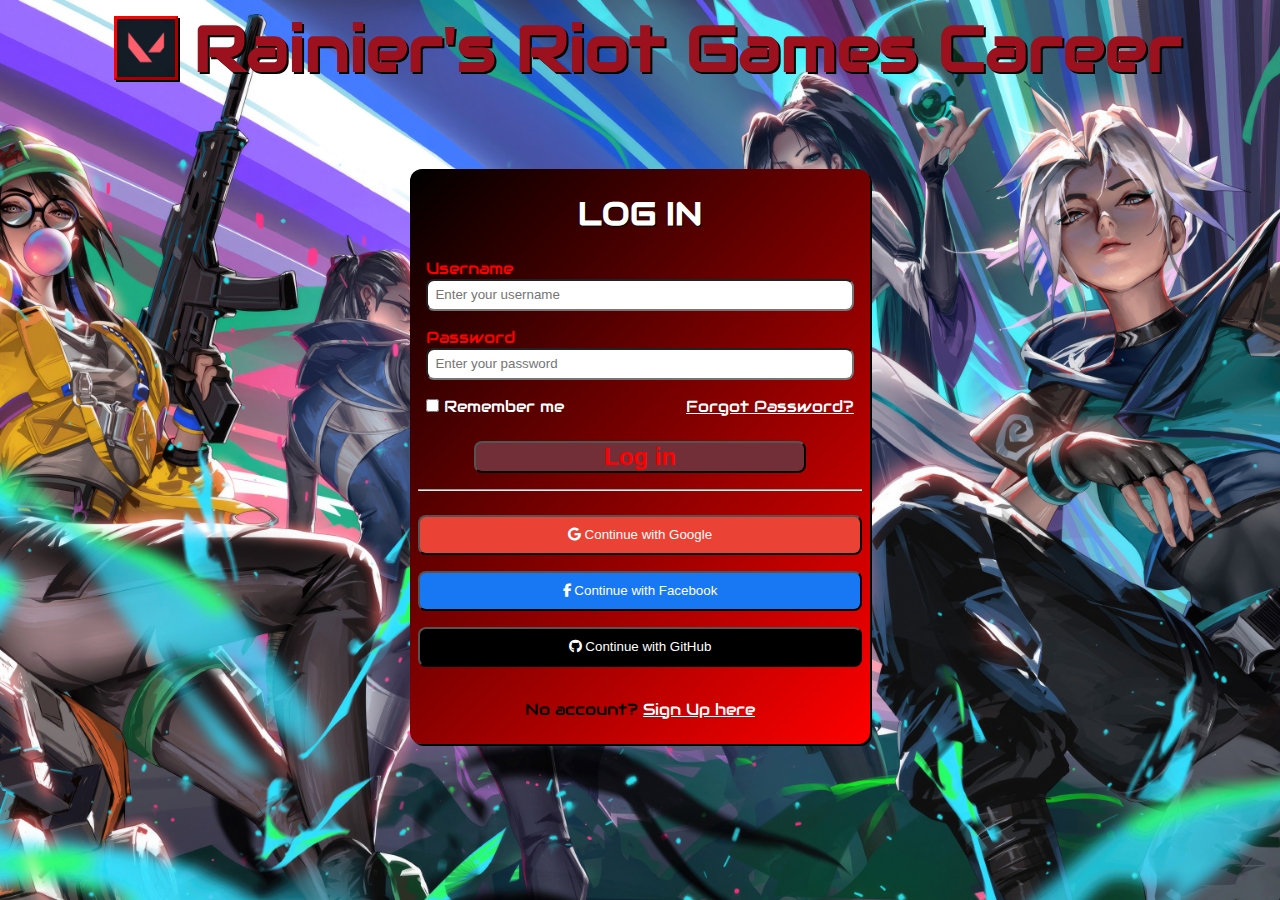
<file: index.html>
<!DOCTYPE html>

<html lang="en">
<head>
  <meta http-equiv="CONTENT-TYPE" content="text/html; charset=UTF-8">
    <meta name="viewport" content="width=device-width, initial scale=1.0" />
	<title>Log in page</title>
	<link rel="stylesheet" href="https://fonts.googleapis.com/css?family=Audiowide">
	<link rel="stylesheet" href="https://cdnjs.cloudflare.com/ajax/libs/font-awesome/6.5.0/css/all.min.css">
	<link rel="stylesheet" href="style.css" />

</head>
<body background="page1bg.jpg">

	<h1 class="page1h1">
	 <image class="logo1" src="valologo.jpg">
	 Rainier's Riot Games Career
	</h1>

	<div class="loginbody">
	<div class="loginbox">

	
		<div class="loginlayer1">
			<h1 class="login">LOG IN</h1>
			
		</div>
		
		<div class="loginuser">
			<label class="userlabel">Username</label>
			<input type="textbox" class="userbox" placeholder="  Enter your username" required>
			
		</div>

		<div class="loginpass">
			<label class="passlabel">Password</label>
			<input type="password" class="passbox" placeholder="  Enter your password" required>
			
		</div>
		
		<div class="loginlayer2">
          	<div class="check">
           		<input type="checkbox" class="checkbox" id="rememberMe">
            		<label class="rembme" for="rememberMe">Remember me</label>
          	</div>
          		<a class="forgot" href="#">Forgot Password?</a> 
       		</div>
		
		<div class="loginbtn">
			<button type="submit" class="btnsubmit" ><a class="logintext" href="landpage.html" style="color: red;">Log in</a>				</button>
		</div>		
		</form>
		<hr class="line">
		
		<div class="buttons">
			<button class="btngoogle"><i class="fab fa-google"></i> Continue with Google</button>
			<button class="btnfb"><i class="fab fa-facebook-f"></i> Continue with Facebook</button>		
			<button class="btngit"><i class="fab fa-github"></i> Continue with GitHub</button>
		</div>

		<div class="signup">
        		<p>No account? <a href="signup.html">Sign Up here</a></p>
      		</div>
   




	</div>
	</div>


</body>
</html>
</file>
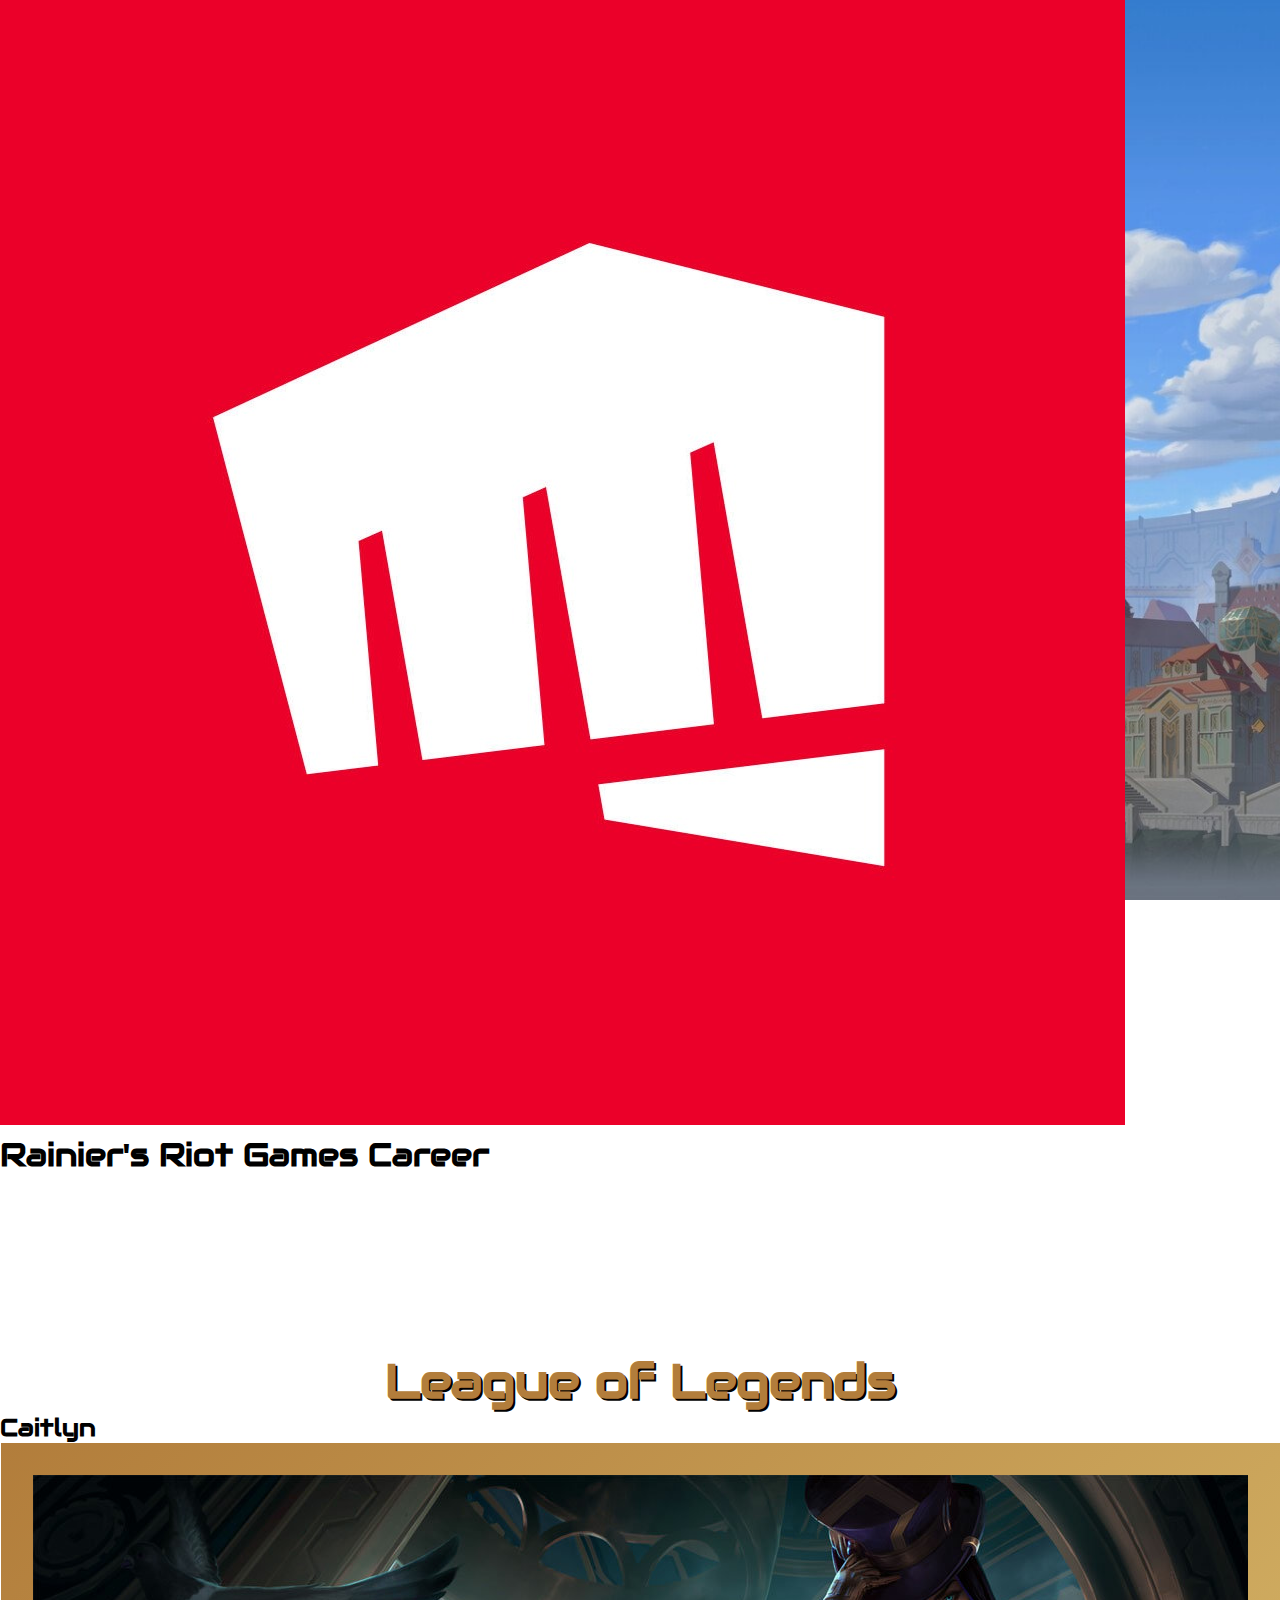
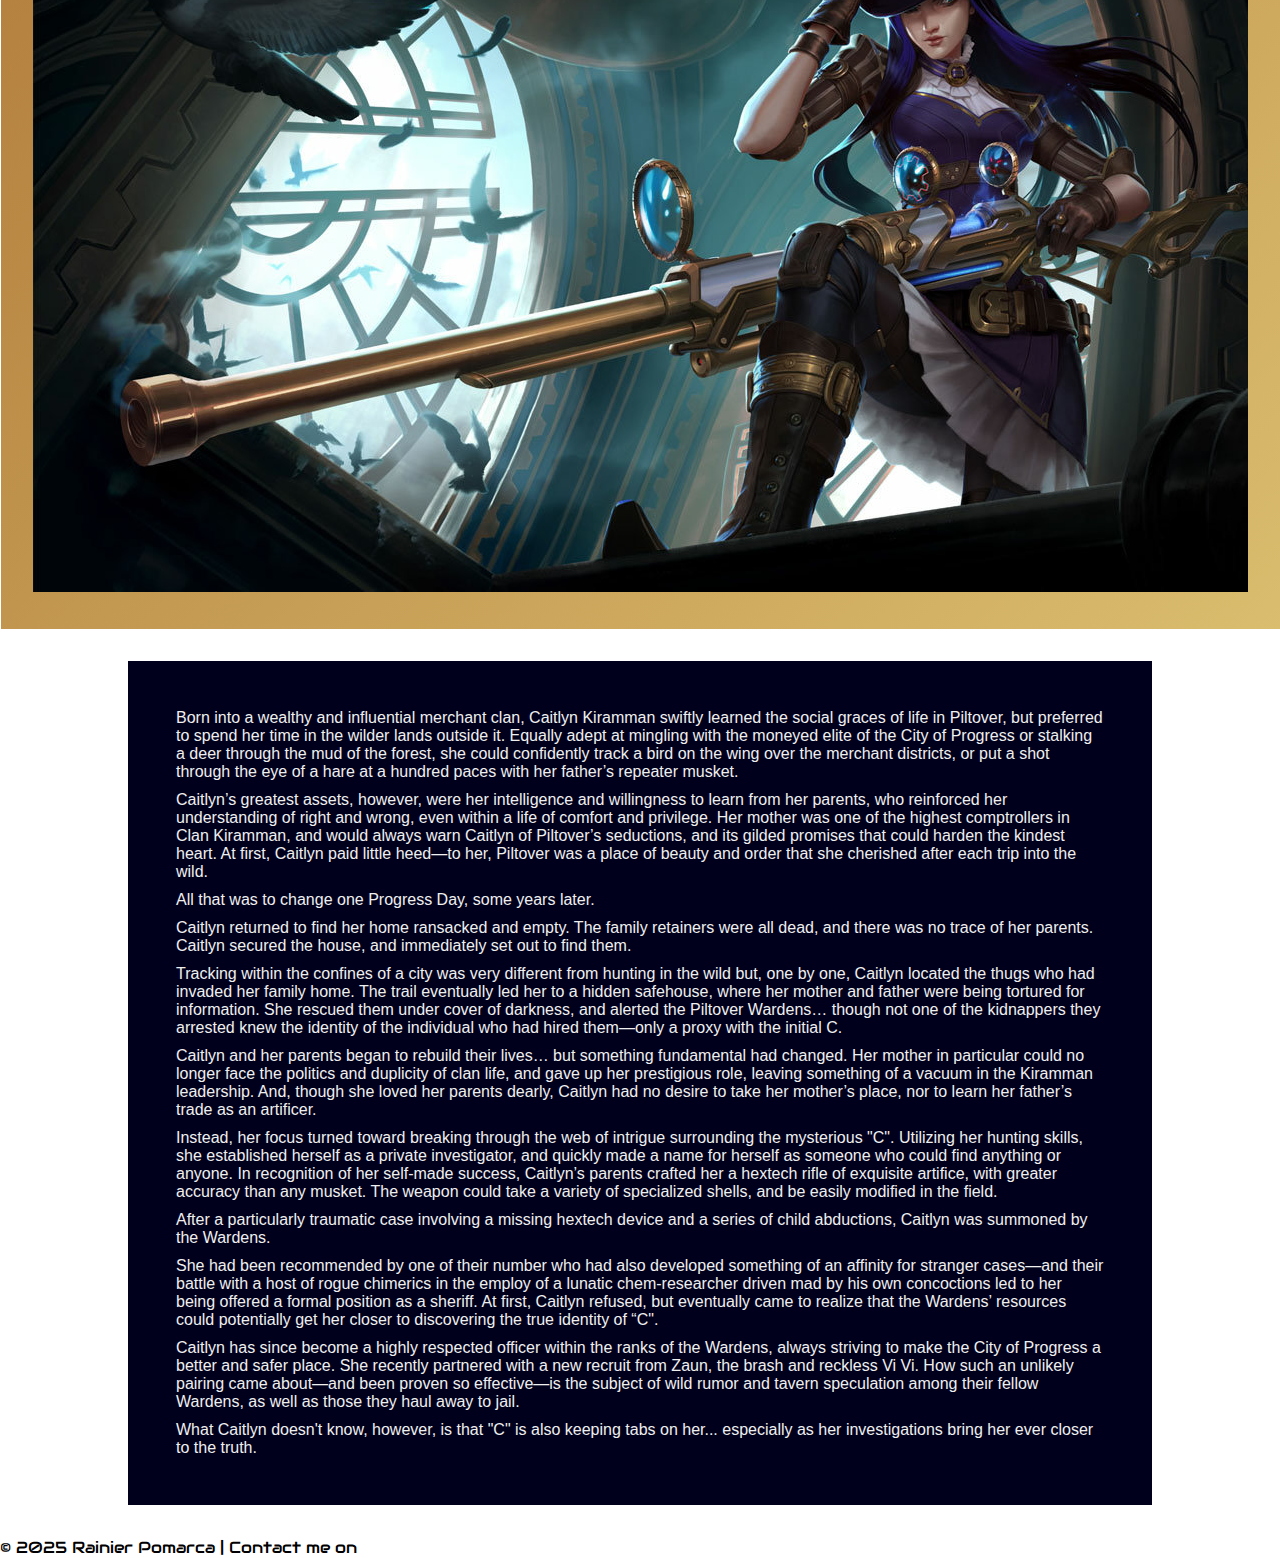
<file: caitlyn.html>
<!DOCTYPE html>

<html lang="en">
<head>
  <meta http-equiv="CONTENT-TYPE" content="text/html; charset=UTF-8">
    <meta name="viewport" content="width=device-width, initial scale=1.0" />
	<title>Caitlyn</title>
	<link rel="stylesheet" href="https://fonts.googleapis.com/css?family=Audiowide">
	<link rel="stylesheet" href="https://cdnjs.cloudflare.com/ajax/libs/font-awesome/6.5.0/css/all.min.css">
	<link rel="stylesheet" href="style.css" />

<style>

.leesinbox {
	padding: 2rem;
	background: linear-gradient(135deg, #b27d3b 0%, #dabd6e 100%);	
}

.leesincontainer {
	display: flex;
	justify-content: center;
}

.leesincontainer .leesinbox img {
	width: 100%;
}

.leesinlol {
	text-align: center;
	color: #b27d3b;
	font-size: 3rem;
	text-shadow: 2px 2px black;
	margin-top: 7rem;
}

.leesinlore {
	background: #00001c;
	margin-left: 8rem;
	margin-right: 8rem;
	margin-top: 2rem;
	margin-bottom: 2rem;
	color: #efefef;
	padding: 3rem;
	font-family: Tahoma, sans-serif;
}

@media (max-width: 768px) {

	.leesinlore {
	margin-left: 4rem;
	margin-right: 4rem;
}

	.leesinlol {
	margin-top: 11rem;
}


}
@media (max-width: 600px) {
	.leesinlore {
	margin-left: 2rem;
	margin-right: 2rem;

}


</style>

</head>
<body background="piltoverbg.jpg">

		<nav>
			<h1 class="page2h1">
				<image class="logo2" src="riotlogo.jpg">
				 Rainier's Riot Games Career
			</h1>
		
			
			<ul>
				<li> <a href="landpage.html">Home</a> </li>
				<li> <a href="about.html">About</a> </li>
				<li> <a href="index.html">Log out</a> </li>
			</ul>
		</nav>

		
		<h2 class="leesinlol">League of Legends</h2>
		<h2 class="loltitle">Caitlyn</h2>

		<div class="leesincontainer">
		  <div class="leesinbox">
		 	<img src="caitlyn.jpg">
		  </div>
		 </div>
		
		<div class="leesinlore">
			<p>
			Born into a wealthy and influential merchant clan, Caitlyn Kiramman swiftly learned the social graces of life in Piltover, but preferred to spend her time in the wilder lands outside it. Equally adept at mingling with the moneyed elite of the City of Progress or stalking a deer through the mud of the forest, she could confidently track a bird on the wing over the merchant districts, or put a shot through the eye of a hare at a hundred paces with her father’s repeater musket.
<hr color="#00001c">
		<hr color="#00001c">
		<hr color="#00001c">
		<hr color="#00001c">
		<hr color="#00001c">


Caitlyn’s greatest assets, however, were her intelligence and willingness to learn from her parents, who reinforced her understanding of right and wrong, even within a life of comfort and privilege. Her mother was one of the highest comptrollers in Clan Kiramman, and would always warn Caitlyn of Piltover’s seductions, and its gilded promises that could harden the kindest heart. At first, Caitlyn paid little heed—to her, Piltover was a place of beauty and order that she cherished after each trip into the wild.
<hr color="#00001c">
		<hr color="#00001c">
		<hr color="#00001c">
		<hr color="#00001c">
		<hr color="#00001c">


All that was to change one Progress Day, some years later.
<hr color="#00001c">
		<hr color="#00001c">
		<hr color="#00001c">
		<hr color="#00001c">
		<hr color="#00001c">


Caitlyn returned to find her home ransacked and empty. The family retainers were all dead, and there was no trace of her parents. Caitlyn secured the house, and immediately set out to find them.
<hr color="#00001c">
		<hr color="#00001c">
		<hr color="#00001c">
		<hr color="#00001c">
		<hr color="#00001c">


Tracking within the confines of a city was very different from hunting in the wild but, one by one, Caitlyn located the thugs who had invaded her family home. The trail eventually led her to a hidden safehouse, where her mother and father were being tortured for information. She rescued them under cover of darkness, and alerted the Piltover Wardens… though not one of the kidnappers they arrested knew the identity of the individual who had hired them—only a proxy with the initial C.
<hr color="#00001c">
		<hr color="#00001c">
		<hr color="#00001c">
		<hr color="#00001c">
		<hr color="#00001c">


Caitlyn and her parents began to rebuild their lives… but something fundamental had changed. Her mother in particular could no longer face the politics and duplicity of clan life, and gave up her prestigious role, leaving something of a vacuum in the Kiramman leadership. And, though she loved her parents dearly, Caitlyn had no desire to take her mother’s place, nor to learn her father’s trade as an artificer.
<hr color="#00001c">
		<hr color="#00001c">
		<hr color="#00001c">
		<hr color="#00001c">
		<hr color="#00001c">


Instead, her focus turned toward breaking through the web of intrigue surrounding the mysterious "C". Utilizing her hunting skills, she established herself as a private investigator, and quickly made a name for herself as someone who could find anything or anyone. In recognition of her self-made success, Caitlyn’s parents crafted her a hextech rifle of exquisite artifice, with greater accuracy than any musket. The weapon could take a variety of specialized shells, and be easily modified in the field.
<hr color="#00001c">
		<hr color="#00001c">
		<hr color="#00001c">
		<hr color="#00001c">
		<hr color="#00001c">


After a particularly traumatic case involving a missing hextech device and a series of child abductions, Caitlyn was summoned by the Wardens.
<hr color="#00001c">
		<hr color="#00001c">
		<hr color="#00001c">
		<hr color="#00001c">
		<hr color="#00001c">


She had been recommended by one of their number who had also developed something of an affinity for stranger cases—and their battle with a host of rogue chimerics in the employ of a lunatic chem-researcher driven mad by his own concoctions led to her being offered a formal position as a sheriff. At first, Caitlyn refused, but eventually came to realize that the Wardens’ resources could potentially get her closer to discovering the true identity of “C".
<hr color="#00001c">
		<hr color="#00001c">
		<hr color="#00001c">
		<hr color="#00001c">
		<hr color="#00001c">


Caitlyn has since become a highly respected officer within the ranks of the Wardens, always striving to make the City of Progress a better and safer place. She recently partnered with a new recruit from Zaun, the brash and reckless Vi Vi. How such an unlikely pairing came about—and been proven so effective—is the subject of wild rumor and tavern speculation among their fellow Wardens, as well as those they haul away to jail.
<hr color="#00001c">
		<hr color="#00001c">
		<hr color="#00001c">
		<hr color="#00001c">
		<hr color="#00001c">


What Caitlyn doesn't know, however, is that "C" is also keeping tabs on her... especially as her investigations bring her ever closer to the truth.
			</p>	
		</div>



<footer>
	<div class="footer">
		<p>© 2025 Rainier Pomarca | Contact me on 
		<a href="https://www.facebook.com/tootielocco27" target="_blank" title="my fb account">Facebook</a>
		</p>
	</div>	

	</footer>

</body>
</html>
</file>
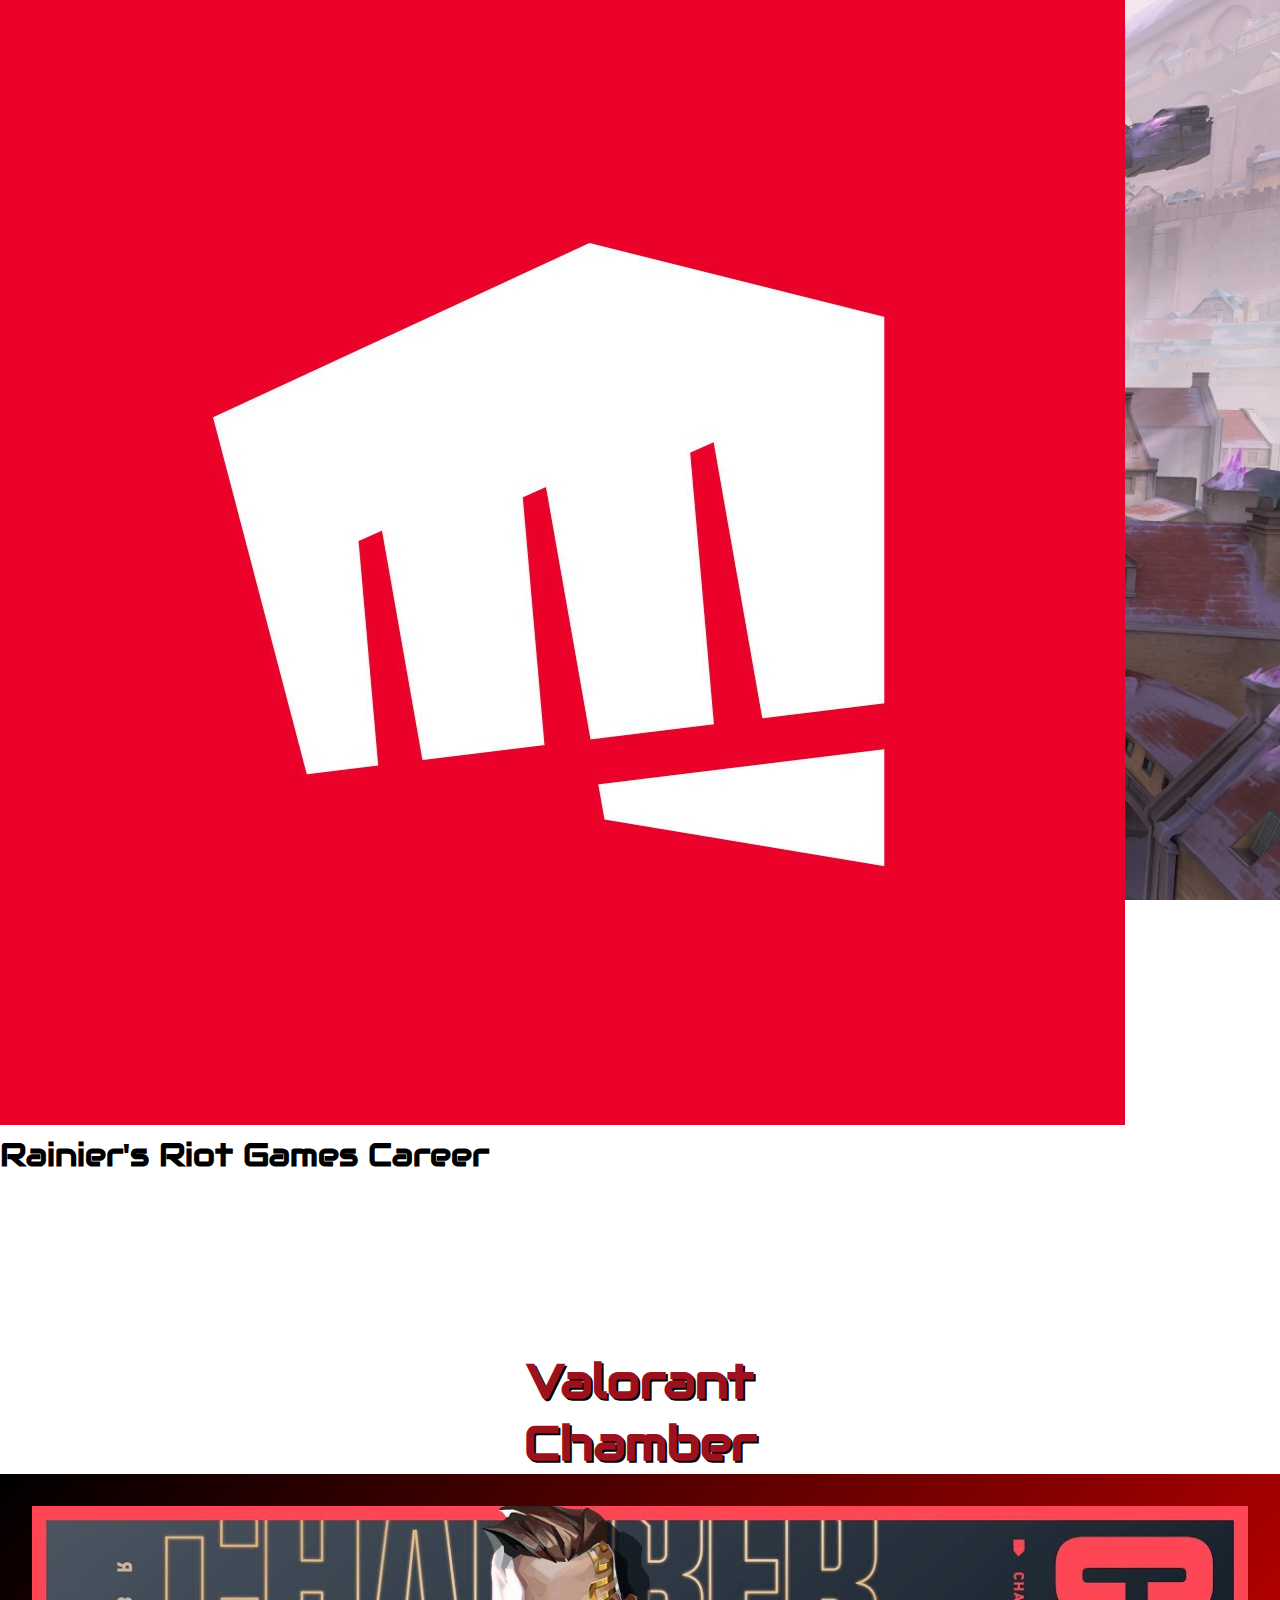
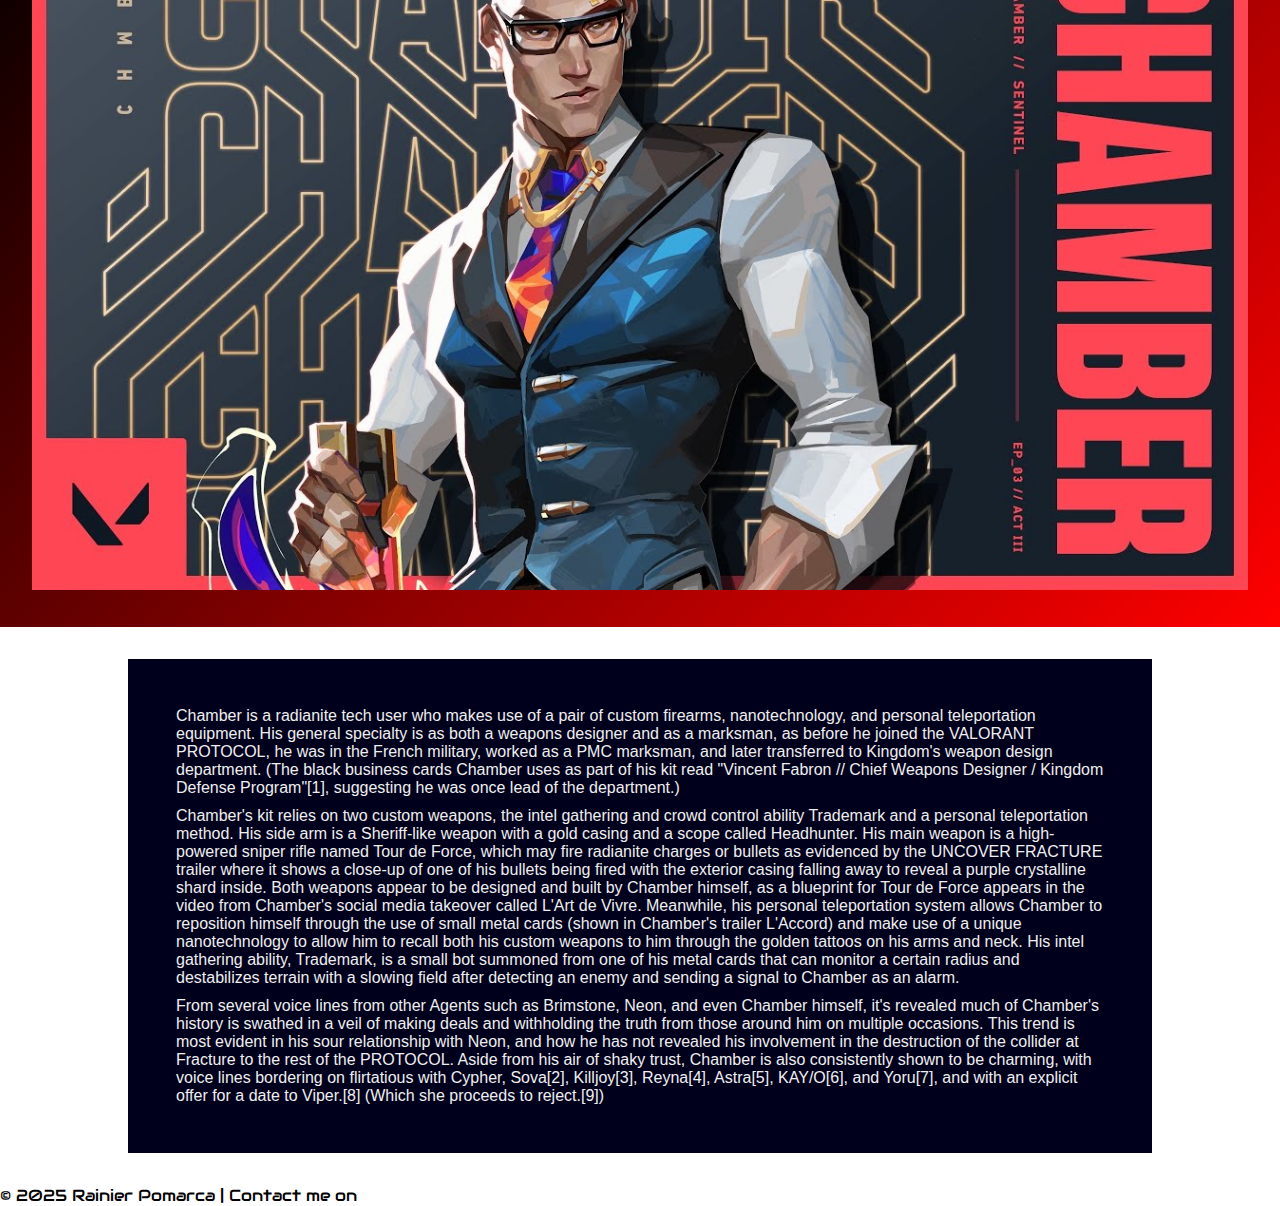
<file: chamber.html>
<!DOCTYPE html>

<html lang="en">
<head>
  <meta http-equiv="CONTENT-TYPE" content="text/html; charset=UTF-8">
    <meta name="viewport" content="width=device-width, initial scale=1.0" />
	<title>Chamber</title>
	<link rel="stylesheet" href="https://fonts.googleapis.com/css?family=Audiowide">
	<link rel="stylesheet" href="https://cdnjs.cloudflare.com/ajax/libs/font-awesome/6.5.0/css/all.min.css">
	<link rel="stylesheet" href="style.css" />

<style>

.leesinbox {
	padding: 2rem;
	background: linear-gradient(135deg, black 0%, #FF0000 100%);

}

.leesincontainer {
	display: flex;
	justify-content: center;
}

.leesincontainer .leesinbox img {
	width: 100%;
}

.leesinlol {
	text-align: center;
	color: #9B111E;
	font-size: 3rem;
	text-shadow: 2px 2px black;
	margin-top: 7rem;
}

.leesinlore {
	background: #00001c;
	margin-left: 8rem;
	margin-right: 8rem;
	margin-top: 2rem;
	margin-bottom: 2rem;
	color: #efefef;
	padding: 3rem;
	font-family: Tahoma, sans-serif;
}

.valotitle {
	text-align: center;
	color: #9B111E;
	font-size: 3rem;
	text-shadow: 2px 2px black;
}


@media (max-width: 768px) {

	.leesinlore {
	margin-left: 4rem;
	margin-right: 4rem;
}

	.leesinlol {
	margin-top: 11rem;
}


}
@media (max-width: 600px) {
	.leesinlore {
	margin-left: 2rem;
	margin-right: 2rem;
	}
		.leesinlol {
	margin-top: 12rem;
}
		
}


</style>

</head>
<body background="corrodebg.jpeg">

		<nav>
			<h1 class="page2h1">
				<image class="logo2" src="riotlogo.jpg">
				 Rainier's Riot Games Career
			</h1>
		
			
			<ul>
				<li> <a href="landpage.html">Home</a> </li>
				<li> <a href="about.html">About</a> </li>
				<li> <a href="index.html">Log out</a> </li>
			</ul>
		</nav>

		
		<h2 class="leesinlol">Valorant</h2>
		<h2 class="valotitle">Chamber</h2>

		<div class="leesincontainer">
		  <div class="leesinbox">
		 	<img src="chamber.jpg">
		  </div>
		 </div>
		
		<div class="leesinlore">
			<p>
			Chamber is a radianite tech user who makes use of a pair of custom firearms, nanotechnology, and personal teleportation equipment. His general specialty is as both a weapons designer and as a marksman, as before he joined the VALORANT PROTOCOL, he was in the French military, worked as a PMC marksman, and later transferred to Kingdom's weapon design department. (The black business cards Chamber uses as part of his kit read "Vincent Fabron // Chief Weapons Designer / Kingdom Defense Program"[1], suggesting he was once lead of the department.)
<hr color="#00001c">
		<hr color="#00001c">
		<hr color="#00001c">
		<hr color="#00001c">
		<hr color="#00001c">

Chamber's kit relies on two custom weapons, the intel gathering and crowd control ability Trademark and a personal teleportation method. His side arm is a Sheriff-like weapon with a gold casing and a scope called Headhunter. His main weapon is a high-powered sniper rifle named Tour de Force, which may fire radianite charges or bullets as evidenced by the UNCOVER FRACTURE trailer where it shows a close-up of one of his bullets being fired with the exterior casing falling away to reveal a purple crystalline shard inside. Both weapons appear to be designed and built by Chamber himself, as a blueprint for Tour de Force appears in the video from Chamber's social media takeover called L'Art de Vivre. Meanwhile, his personal teleportation system allows Chamber to reposition himself through the use of small metal cards (shown in Chamber's trailer L'Accord) and make use of a unique nanotechnology to allow him to recall both his custom weapons to him through the golden tattoos on his arms and neck. His intel gathering ability, Trademark, is a small bot summoned from one of his metal cards that can monitor a certain radius and destabilizes terrain with a slowing field after detecting an enemy and sending a signal to Chamber as an alarm.
<hr color="#00001c">
		<hr color="#00001c">
		<hr color="#00001c">
		<hr color="#00001c">
		<hr color="#00001c">

From several voice lines from other Agents such as Brimstone, Neon, and even Chamber himself, it's revealed much of Chamber's history is swathed in a veil of making deals and withholding the truth from those around him on multiple occasions. This trend is most evident in his sour relationship with Neon, and how he has not revealed his involvement in the destruction of the collider at Fracture to the rest of the PROTOCOL. Aside from his air of shaky trust, Chamber is also consistently shown to be charming, with voice lines bordering on flirtatious with Cypher, Sova[2], Killjoy[3], Reyna[4], Astra[5], KAY/O[6], and Yoru[7], and with an explicit offer for a date to Viper.[8] (Which she proceeds to reject.[9])
			</p>	
		</div>



<footer>
	<div class="footer">
		<p>© 2025 Rainier Pomarca | Contact me on 
		<a href="https://www.facebook.com/tootielocco27" target="_blank" title="my fb account">Facebook</a>
		</p>
	</div>	

	</footer>

</body>
</html>
</file>
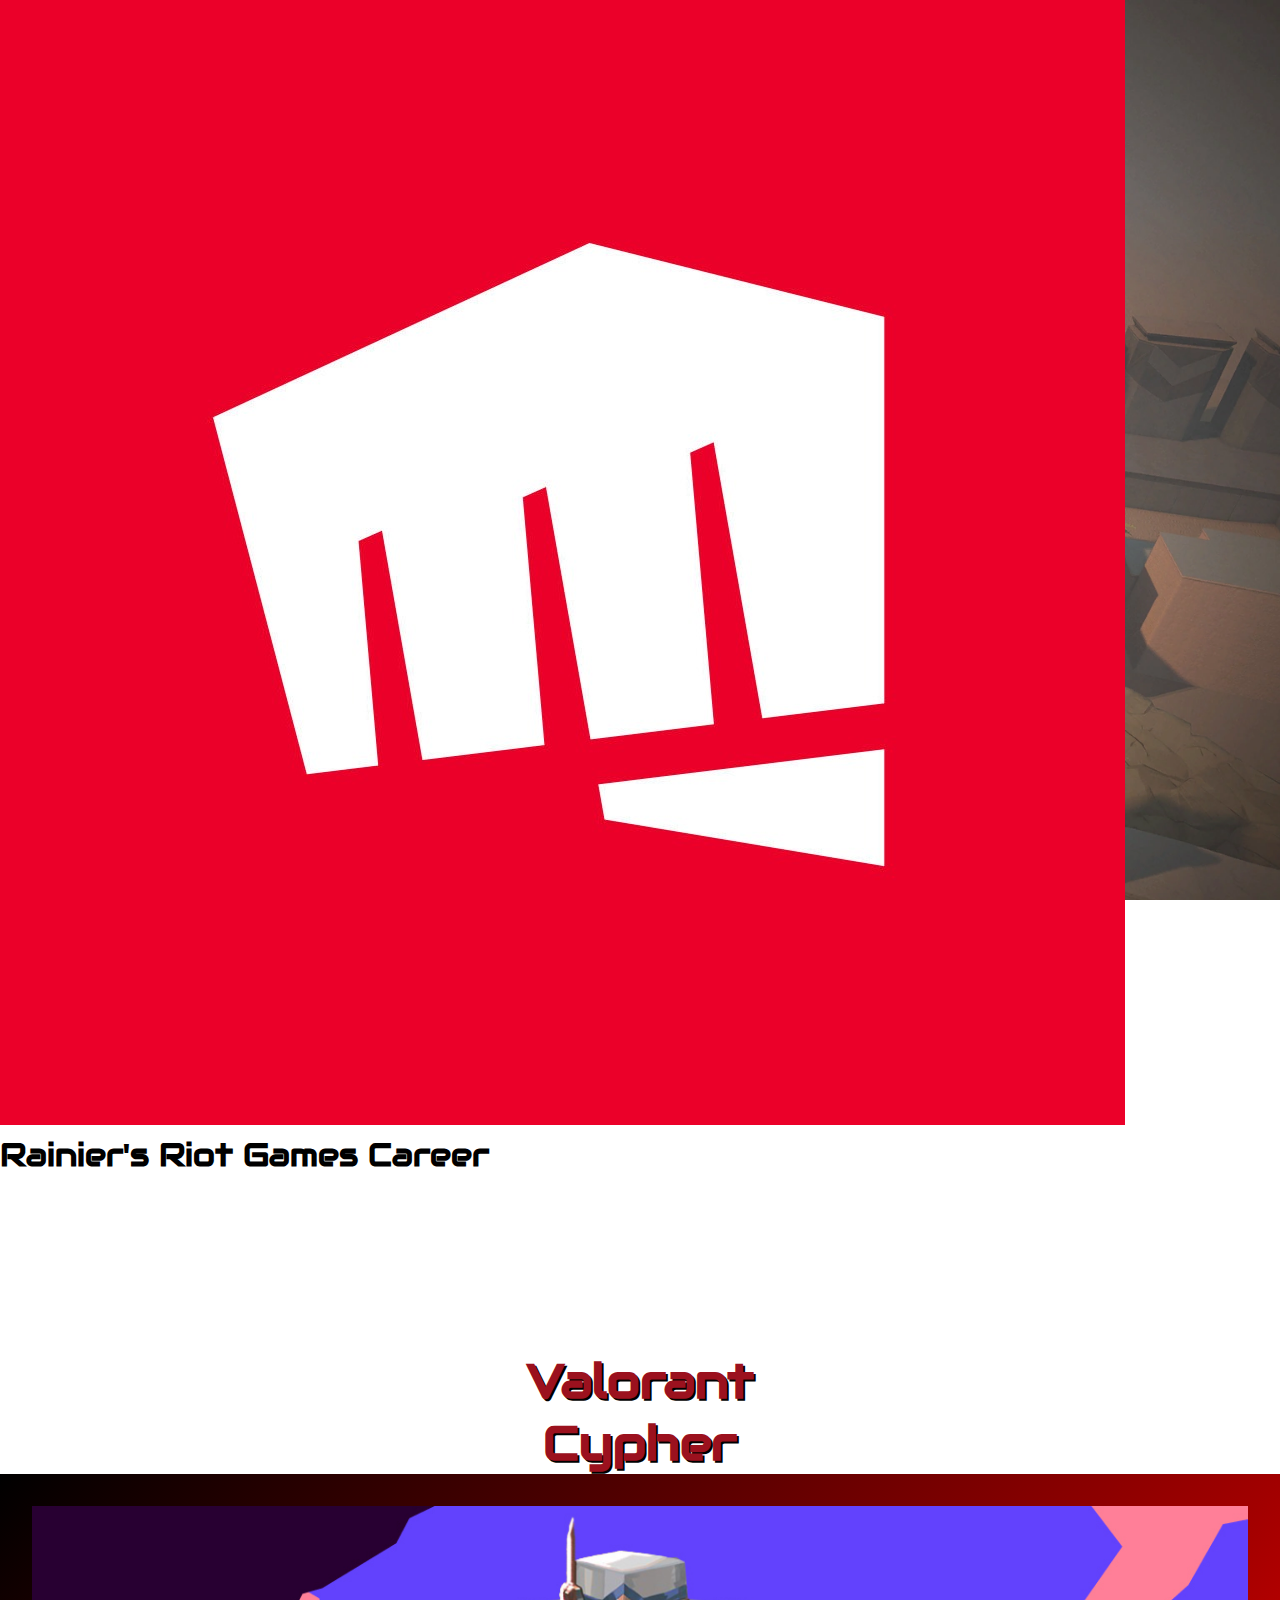
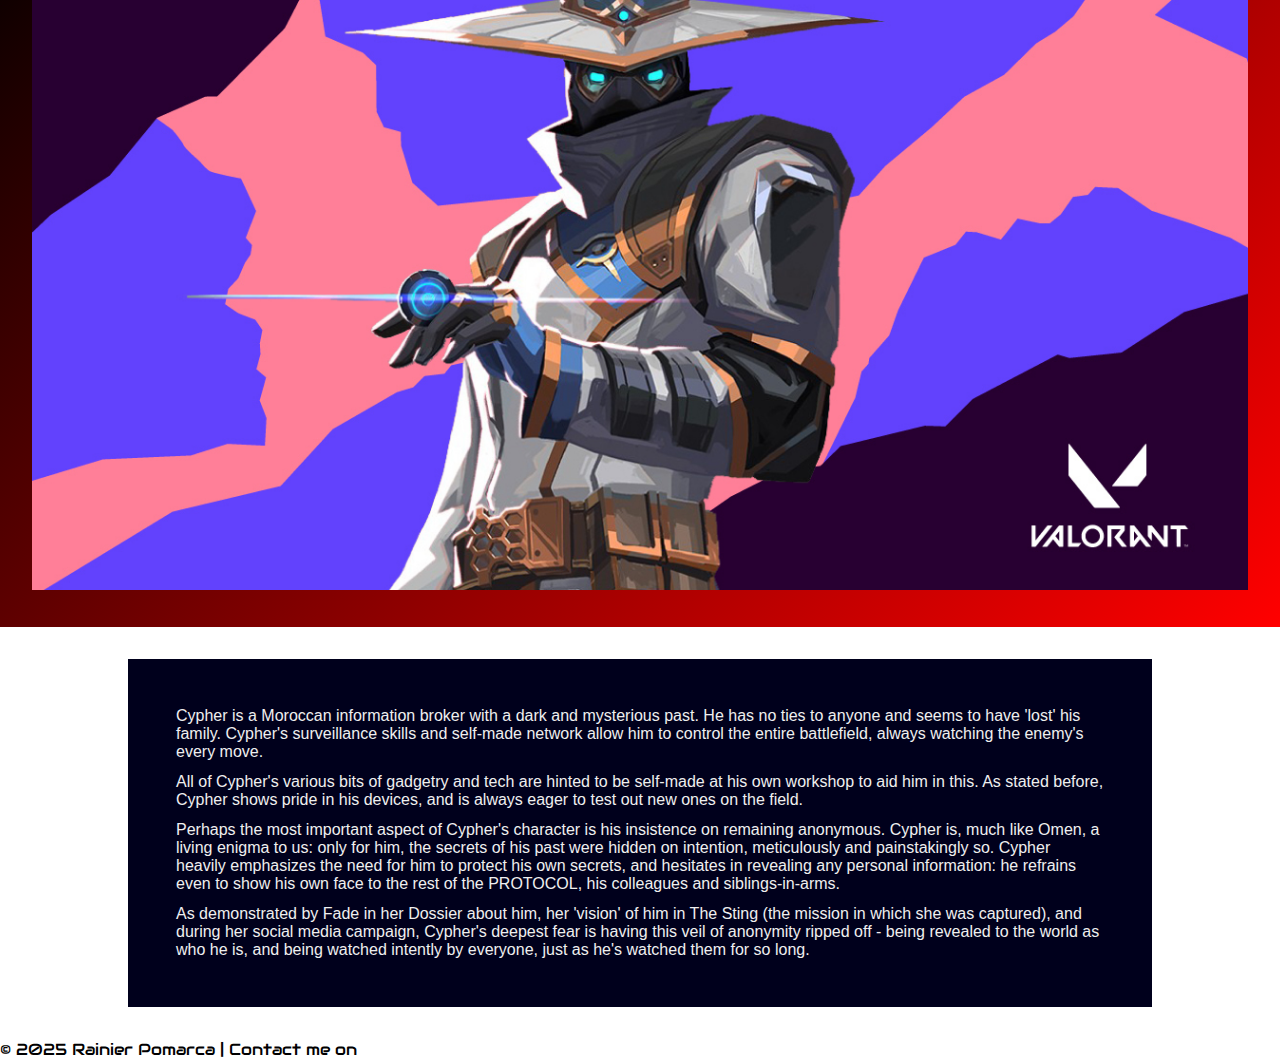
<file: cypher.html>
<!DOCTYPE html>

<html lang="en">
<head>
  <meta http-equiv="CONTENT-TYPE" content="text/html; charset=UTF-8">
    <meta name="viewport" content="width=device-width, initial scale=1.0" />
	<title>Cypher</title>
	<link rel="stylesheet" href="https://fonts.googleapis.com/css?family=Audiowide">
	<link rel="stylesheet" href="https://cdnjs.cloudflare.com/ajax/libs/font-awesome/6.5.0/css/all.min.css">
	<link rel="stylesheet" href="style.css" />

<style>

.leesinbox {
	padding: 2rem;
	background: linear-gradient(135deg, black 0%, #FF0000 100%);

}

.leesincontainer {
	display: flex;
	justify-content: center;
}

.leesincontainer .leesinbox img {
	width: 100%;
}

.leesinlol {
	text-align: center;
	color: #9B111E;
	font-size: 3rem;
	text-shadow: 2px 2px black;
	margin-top: 7rem;
}

.leesinlore {
	background: #00001c;
	margin-left: 8rem;
	margin-right: 8rem;
	margin-top: 2rem;
	margin-bottom: 2rem;
	color: #efefef;
	padding: 3rem;
	font-family: Tahoma, sans-serif;
}

.valotitle {
	text-align: center;
	color: #9B111E;
	font-size: 3rem;
	text-shadow: 2px 2px black;
}


@media (max-width: 768px) {

	.leesinlore {
	margin-left: 4rem;
	margin-right: 4rem;
}

	.leesinlol {
	margin-top: 11rem;
}


}
@media (max-width: 600px) {
	.leesinlore {
	margin-left: 2rem;
	margin-right: 2rem;

}


</style>

</head>
<body background="bindbg.jpeg">

		<nav>
			<h1 class="page2h1">
				<image class="logo2" src="riotlogo.jpg">
				 Rainier's Riot Games Career
			</h1>
		
			
			<ul>
				<li> <a href="landpage.html">Home</a> </li>
				<li> <a href="about.html">About</a> </li>
				<li> <a href="index.html">Log out</a> </li>
			</ul>
		</nav>

		
		<h2 class="leesinlol">Valorant</h2>
		<h2 class="valotitle">Cypher</h2>

		<div class="leesincontainer">
		  <div class="leesinbox">
		 	<img src="cypher.jpg">
		  </div>
		 </div>
		
		<div class="leesinlore">
			<p>
			Cypher is a Moroccan information broker with a dark and mysterious past. He has no ties to anyone and seems to have 'lost' his family. Cypher's surveillance skills and self-made network allow him to control the entire battlefield, always watching the enemy's every move.
		<hr color="#00001c">
		<hr color="#00001c">
		<hr color="#00001c">
		<hr color="#00001c">
		<hr color="#00001c">
		<hr color="#00001c">

All of Cypher's various bits of gadgetry and tech are hinted to be self-made at his own workshop to aid him in this. As stated before, Cypher shows pride in his devices, and is always eager to test out new ones on the field.
		<hr color="#00001c">
		<hr color="#00001c">
		<hr color="#00001c">
		<hr color="#00001c">
		<hr color="#00001c">
		<hr color="#00001c">

Perhaps the most important aspect of Cypher's character is his insistence on remaining anonymous. Cypher is, much like Omen, a living enigma to us: only for him, the secrets of his past were hidden on intention, meticulously and painstakingly so. Cypher heavily emphasizes the need for him to protect his own secrets, and hesitates in revealing any personal information: he refrains even to show his own face to the rest of the PROTOCOL, his colleagues and siblings-in-arms.
		<hr color="#00001c">
		<hr color="#00001c">
		<hr color="#00001c">
		<hr color="#00001c">
		<hr color="#00001c">
		<hr color="#00001c">

As demonstrated by Fade in her Dossier about him, her 'vision' of him in The Sting (the mission in which she was captured), and during her social media campaign, Cypher's deepest fear is having this veil of anonymity ripped off - being revealed to the world as who he is, and being watched intently by everyone, just as he's watched them for so long.
			</p>	
		</div>



<footer>
	<div class="footer">
		<p>© 2025 Rainier Pomarca | Contact me on 
		<a href="https://www.facebook.com/tootielocco27" target="_blank" title="my fb account">Facebook</a>
		</p>
	</div>	

	</footer>

</body>
</html>
</file>
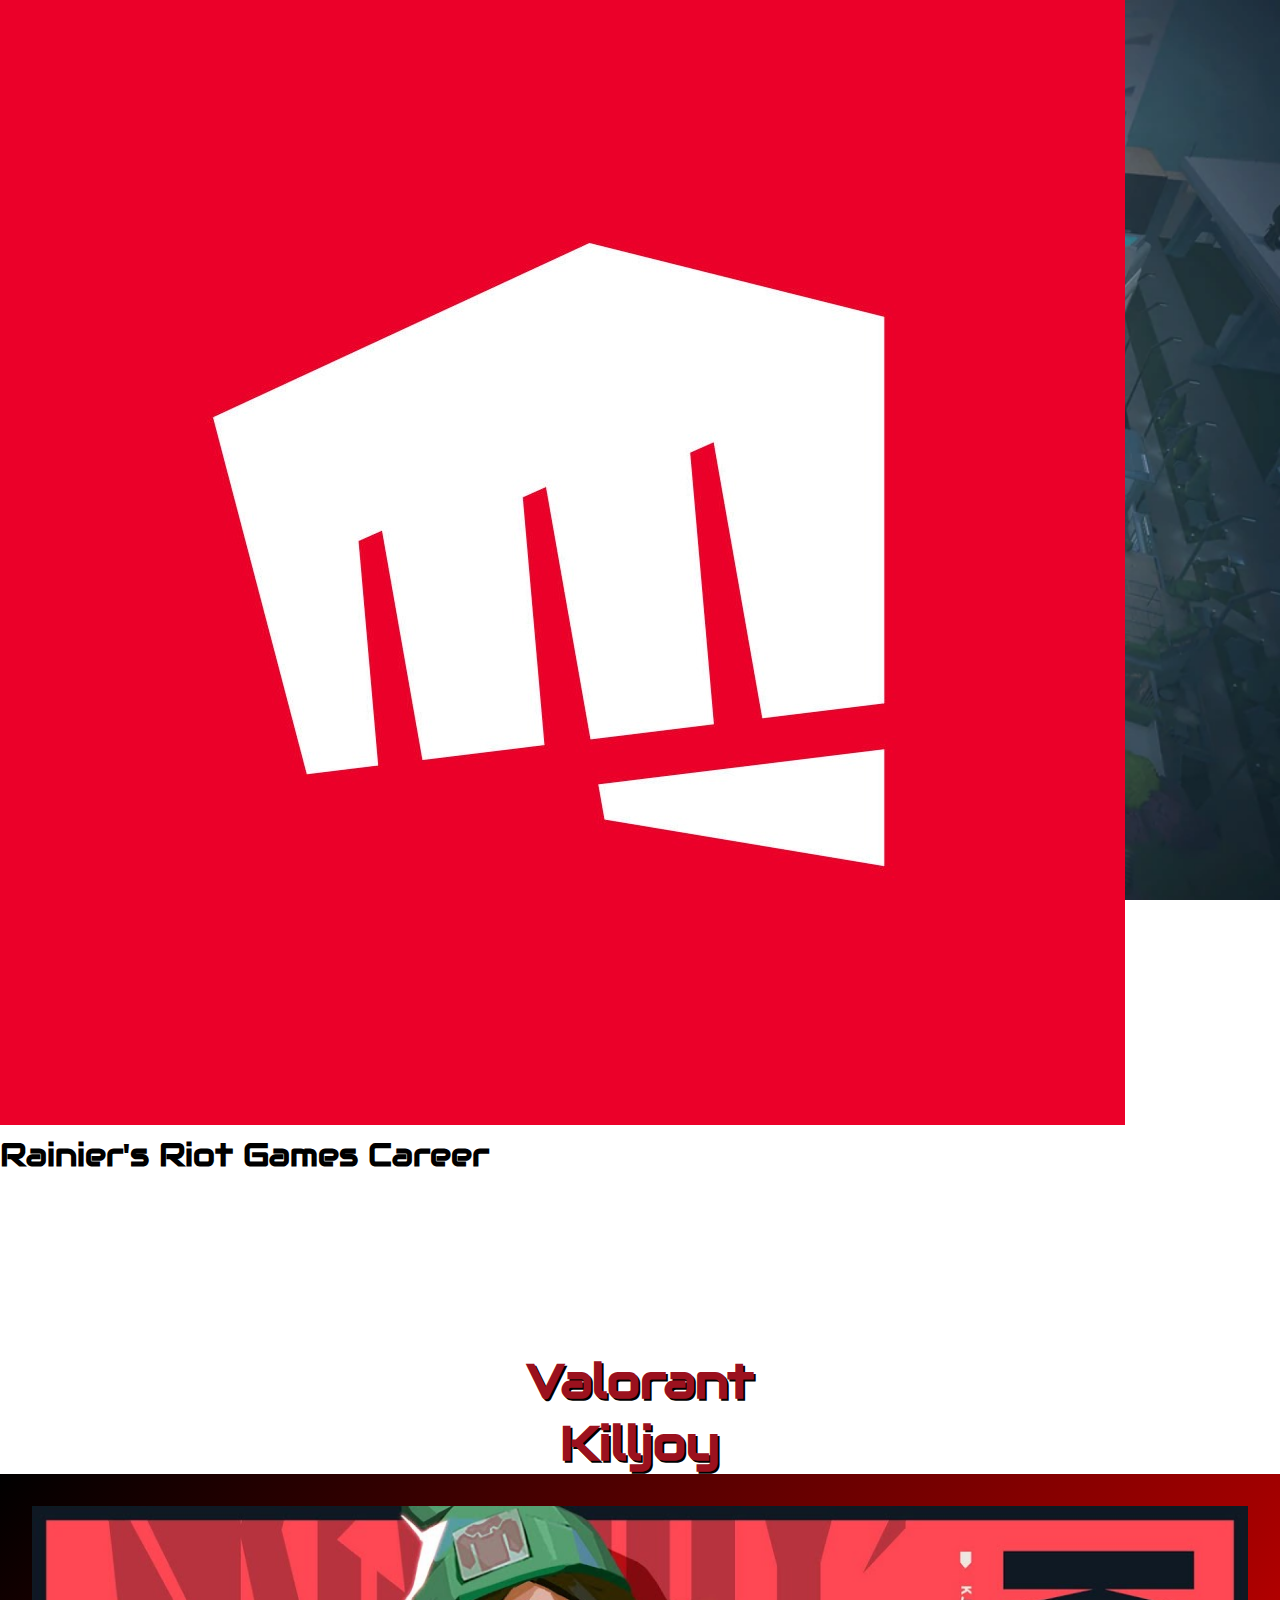
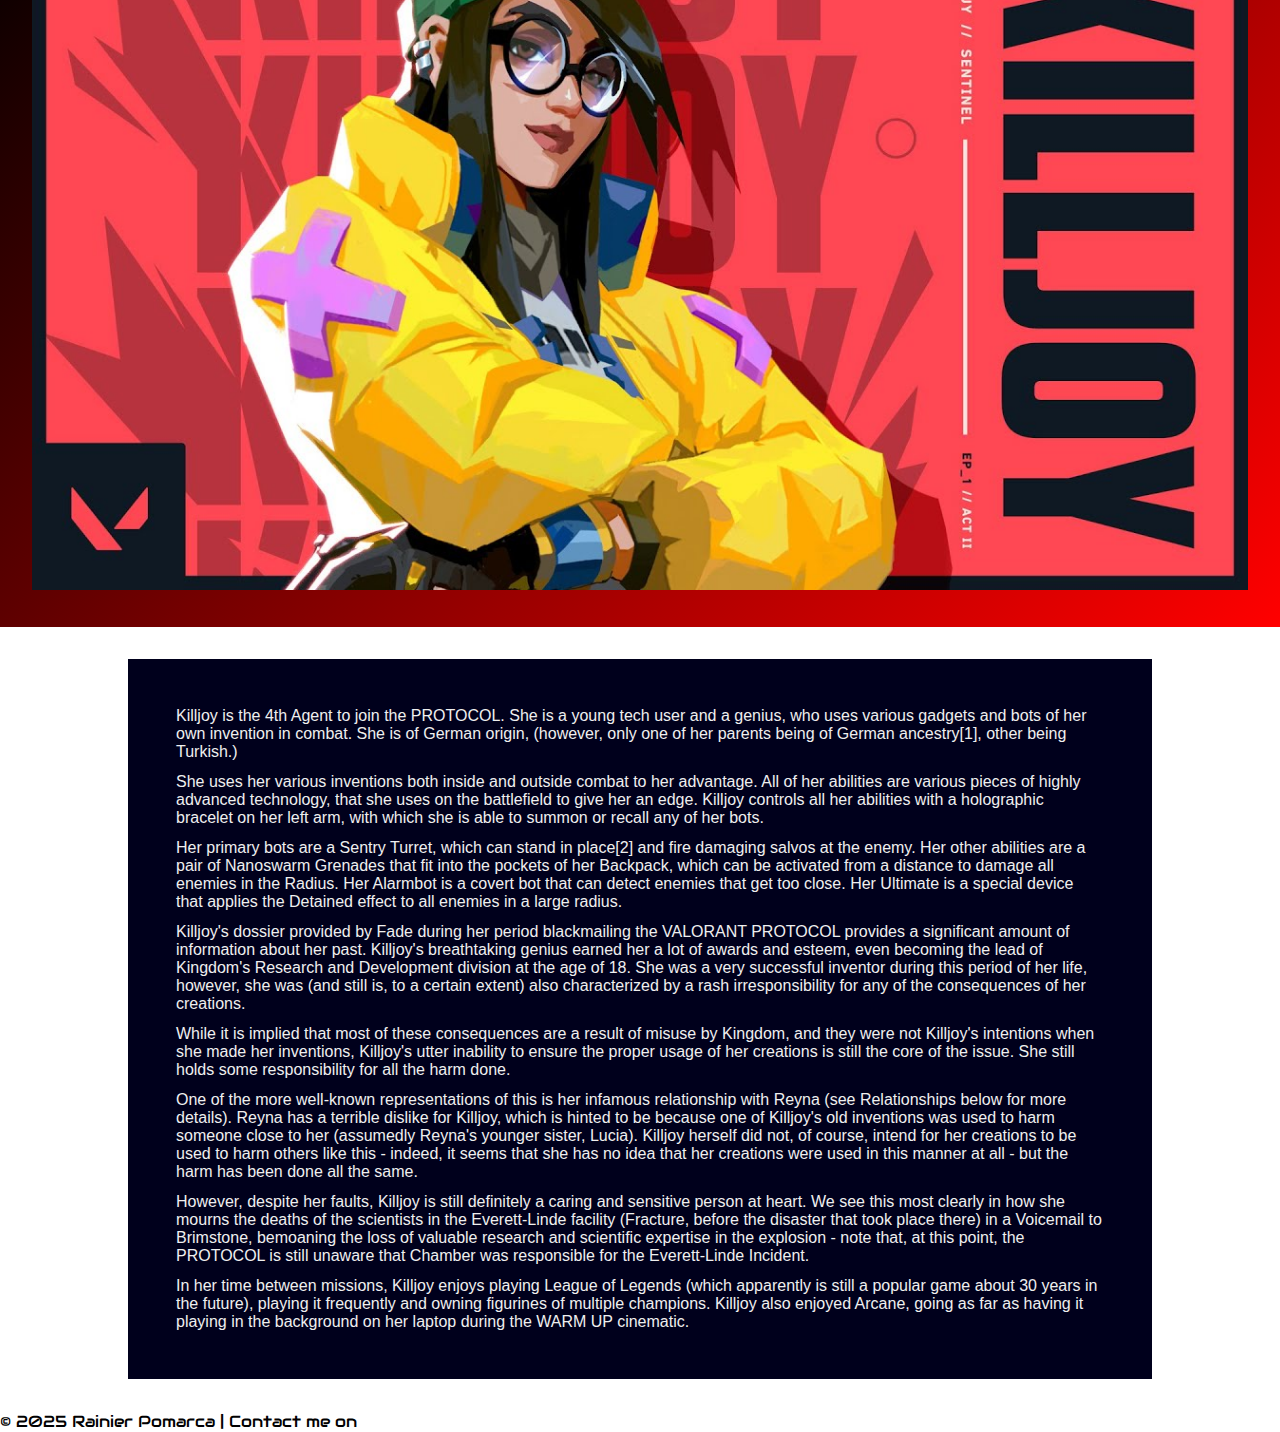
<file: killjoy.html>
<!DOCTYPE html>

<html lang="en">
<head>
  <meta http-equiv="CONTENT-TYPE" content="text/html; charset=UTF-8">
    <meta name="viewport" content="width=device-width, initial scale=1.0" />
	<title>Killjoy</title>
	<link rel="stylesheet" href="https://fonts.googleapis.com/css?family=Audiowide">
	<link rel="stylesheet" href="https://cdnjs.cloudflare.com/ajax/libs/font-awesome/6.5.0/css/all.min.css">
	<link rel="stylesheet" href="style.css" />

<style>

.leesinbox {
	padding: 2rem;
	background: linear-gradient(135deg, black 0%, #FF0000 100%);

}

.leesincontainer {
	display: flex;
	justify-content: center;
}

.leesincontainer .leesinbox img {
	width: 100%;
}

.leesinlol {
	text-align: center;
	color: #9B111E;
	font-size: 3rem;
	text-shadow: 2px 2px black;
	margin-top: 7rem;
}

.leesinlore {
	background: #00001c;
	margin-left: 8rem;
	margin-right: 8rem;
	margin-top: 2rem;
	margin-bottom: 2rem;
	color: #efefef;
	padding: 3rem;
	font-family: Tahoma, sans-serif;
}

.valotitle {
	text-align: center;
	color: #9B111E;
	font-size: 3rem;
	text-shadow: 2px 2px black;
}


@media (max-width: 768px) {

	.leesinlore {
	margin-left: 4rem;
	margin-right: 4rem;
}

	.leesinlol {
	margin-top: 11rem;
}


}
@media (max-width: 600px) {
	.leesinlore {
	margin-left: 2rem;
	margin-right: 2rem;
	}
		.leesinlol {
	margin-top: 12rem;
}
		
}


</style>

</head>
<body background="splitbg.jpeg">

		<nav>
			<h1 class="page2h1">
				<image class="logo2" src="riotlogo.jpg">
				 Rainier's Riot Games Career
			</h1>
		
			
			<ul>
				<li> <a href="landpage.html">Home</a> </li>
				<li> <a href="about.html">About</a> </li>
				<li> <a href="index.html">Log out</a> </li>
			</ul>
		</nav>

		
		<h2 class="leesinlol">Valorant</h2>
		<h2 class="valotitle">Killjoy</h2>

		<div class="leesincontainer">
		  <div class="leesinbox">
		 	<img src="killjoy.jpg">
		  </div>
		 </div>
		
		<div class="leesinlore">
			<p>
			Killjoy is the 4th Agent to join the PROTOCOL. She is a young tech user and a genius, who uses various gadgets and bots of her own invention in combat. She is of German origin, (however, only one of her parents being of German ancestry[1], other being Turkish.)
		<hr color="#00001c">
		<hr color="#00001c">
		<hr color="#00001c">
		<hr color="#00001c">
		<hr color="#00001c">
		<hr color="#00001c">

She uses her various inventions both inside and outside combat to her advantage. All of her abilities are various pieces of highly advanced technology, that she uses on the battlefield to give her an edge. Killjoy controls all her abilities with a holographic bracelet on her left arm, with which she is able to summon or recall any of her bots.
		<hr color="#00001c">
		<hr color="#00001c">
		<hr color="#00001c">
		<hr color="#00001c">
		<hr color="#00001c">
		<hr color="#00001c">

Her primary bots are a Sentry Turret, which can stand in place[2] and fire damaging salvos at the enemy. Her other abilities are a pair of Nanoswarm Grenades that fit into the pockets of her Backpack, which can be activated from a distance to damage all enemies in the Radius. Her Alarmbot is a covert bot that can detect enemies that get too close. Her Ultimate is a special device that applies the Detained effect to all enemies in a large radius.
		<hr color="#00001c">
		<hr color="#00001c">
		<hr color="#00001c">
		<hr color="#00001c">
		<hr color="#00001c">
		<hr color="#00001c">

Killjoy's dossier provided by Fade during her period blackmailing the VALORANT PROTOCOL provides a significant amount of information about her past. Killjoy's breathtaking genius earned her a lot of awards and esteem, even becoming the lead of Kingdom's Research and Development division at the age of 18. She was a very successful inventor during this period of her life, however, she was (and still is, to a certain extent) also characterized by a rash irresponsibility for any of the consequences of her creations.
		<hr color="#00001c">
		<hr color="#00001c">
		<hr color="#00001c">
		<hr color="#00001c">
		<hr color="#00001c">
		<hr color="#00001c">

While it is implied that most of these consequences are a result of misuse by Kingdom, and they were not Killjoy's intentions when she made her inventions, Killjoy's utter inability to ensure the proper usage of her creations is still the core of the issue. She still holds some responsibility for all the harm done.
		<hr color="#00001c">
		<hr color="#00001c">
		<hr color="#00001c">
		<hr color="#00001c">
		<hr color="#00001c">
		<hr color="#00001c">

One of the more well-known representations of this is her infamous relationship with Reyna (see Relationships below for more details). Reyna has a terrible dislike for Killjoy, which is hinted to be because one of Killjoy's old inventions was used to harm someone close to her (assumedly Reyna's younger sister, Lucia). Killjoy herself did not, of course, intend for her creations to be used to harm others like this - indeed, it seems that she has no idea that her creations were used in this manner at all - but the harm has been done all the same.
		<hr color="#00001c">
		<hr color="#00001c">
		<hr color="#00001c">
		<hr color="#00001c">
		<hr color="#00001c">
		<hr color="#00001c">

However, despite her faults, Killjoy is still definitely a caring and sensitive person at heart. We see this most clearly in how she mourns the deaths of the scientists in the Everett-Linde facility (Fracture, before the disaster that took place there) in a Voicemail to Brimstone, bemoaning the loss of valuable research and scientific expertise in the explosion - note that, at this point, the PROTOCOL is still unaware that Chamber was responsible for the Everett-Linde Incident.
		<hr color="#00001c">
		<hr color="#00001c">
		<hr color="#00001c">
		<hr color="#00001c">
		<hr color="#00001c">
		<hr color="#00001c">

In her time between missions, Killjoy enjoys playing League of Legends (which apparently is still a popular game about 30 years in the future), playing it frequently and owning figurines of multiple champions. Killjoy also enjoyed Arcane, going as far as having it playing in the background on her laptop during the WARM UP cinematic.
			</p>	
		</div>



<footer>
	<div class="footer">
		<p>© 2025 Rainier Pomarca | Contact me on 
		<a href="https://www.facebook.com/tootielocco27" target="_blank" title="my fb account">Facebook</a>
		</p>
	</div>	

	</footer>

</body>
</html>
</file>
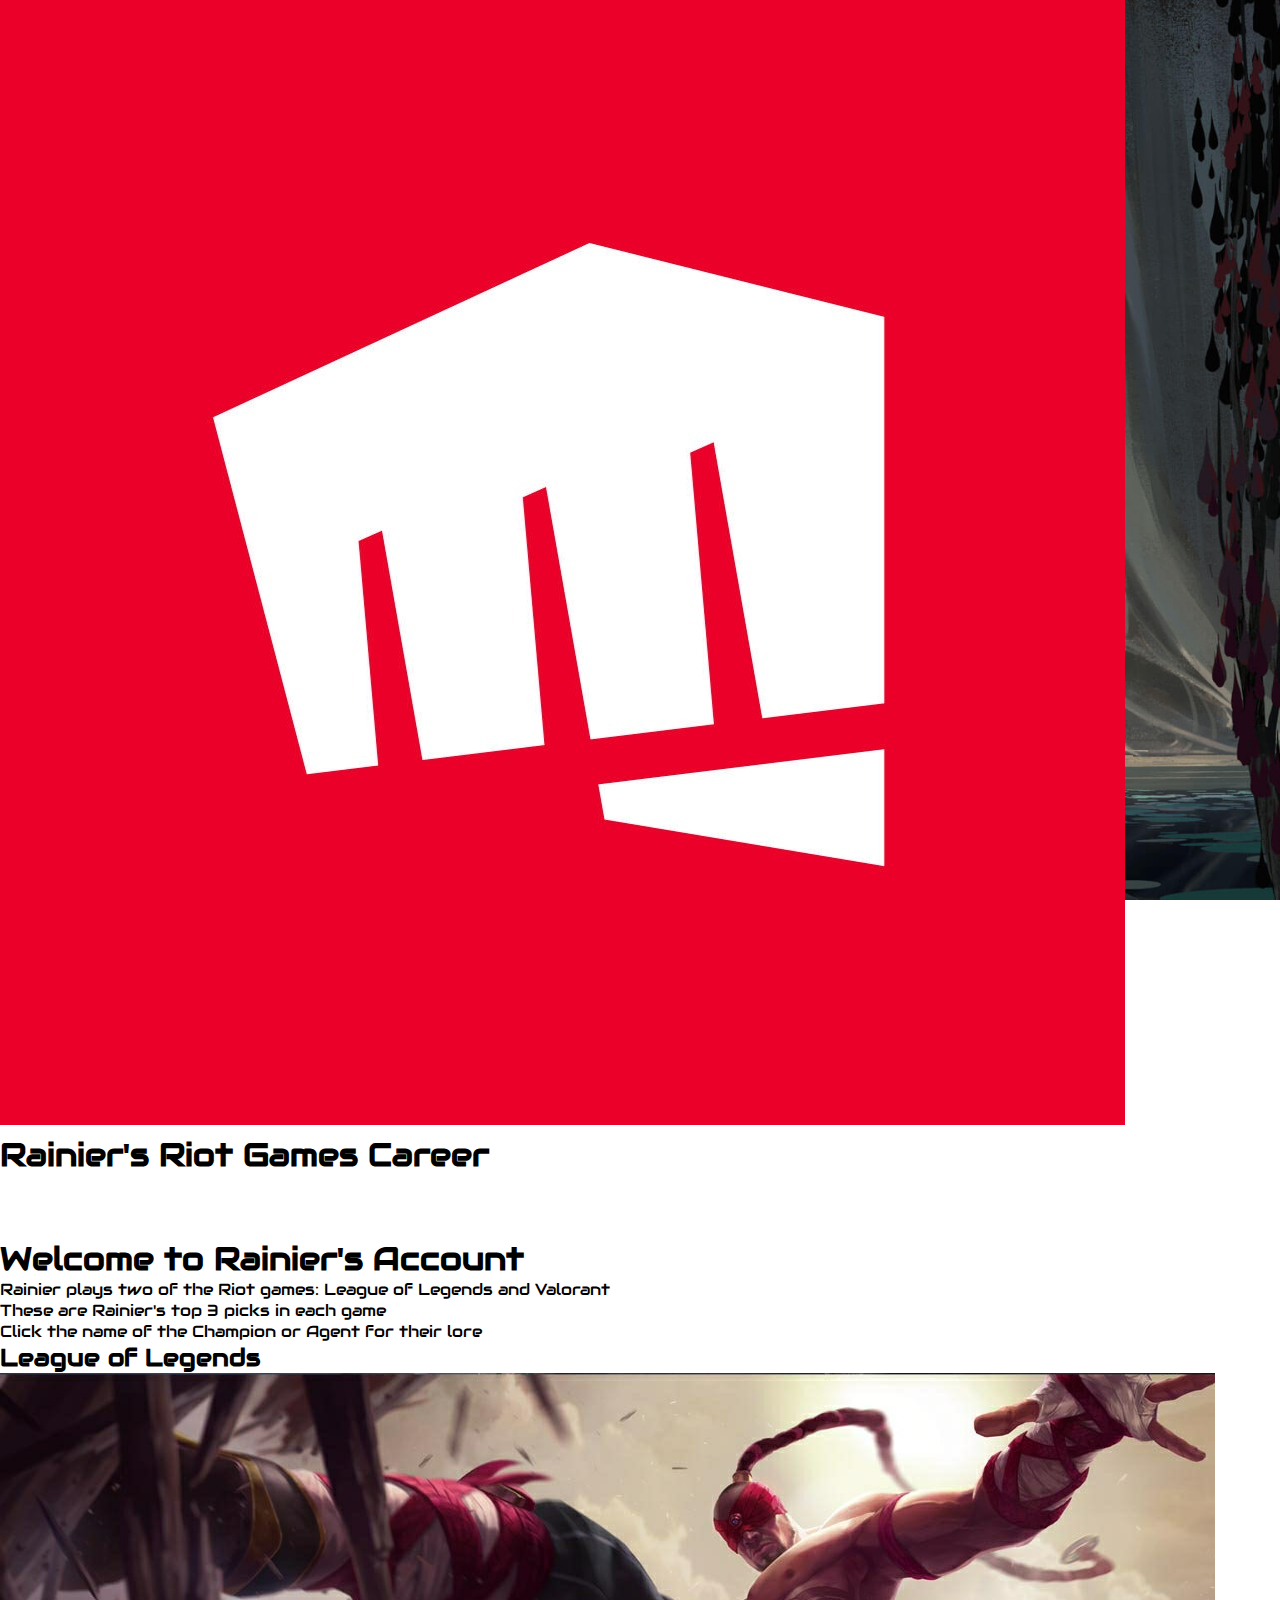
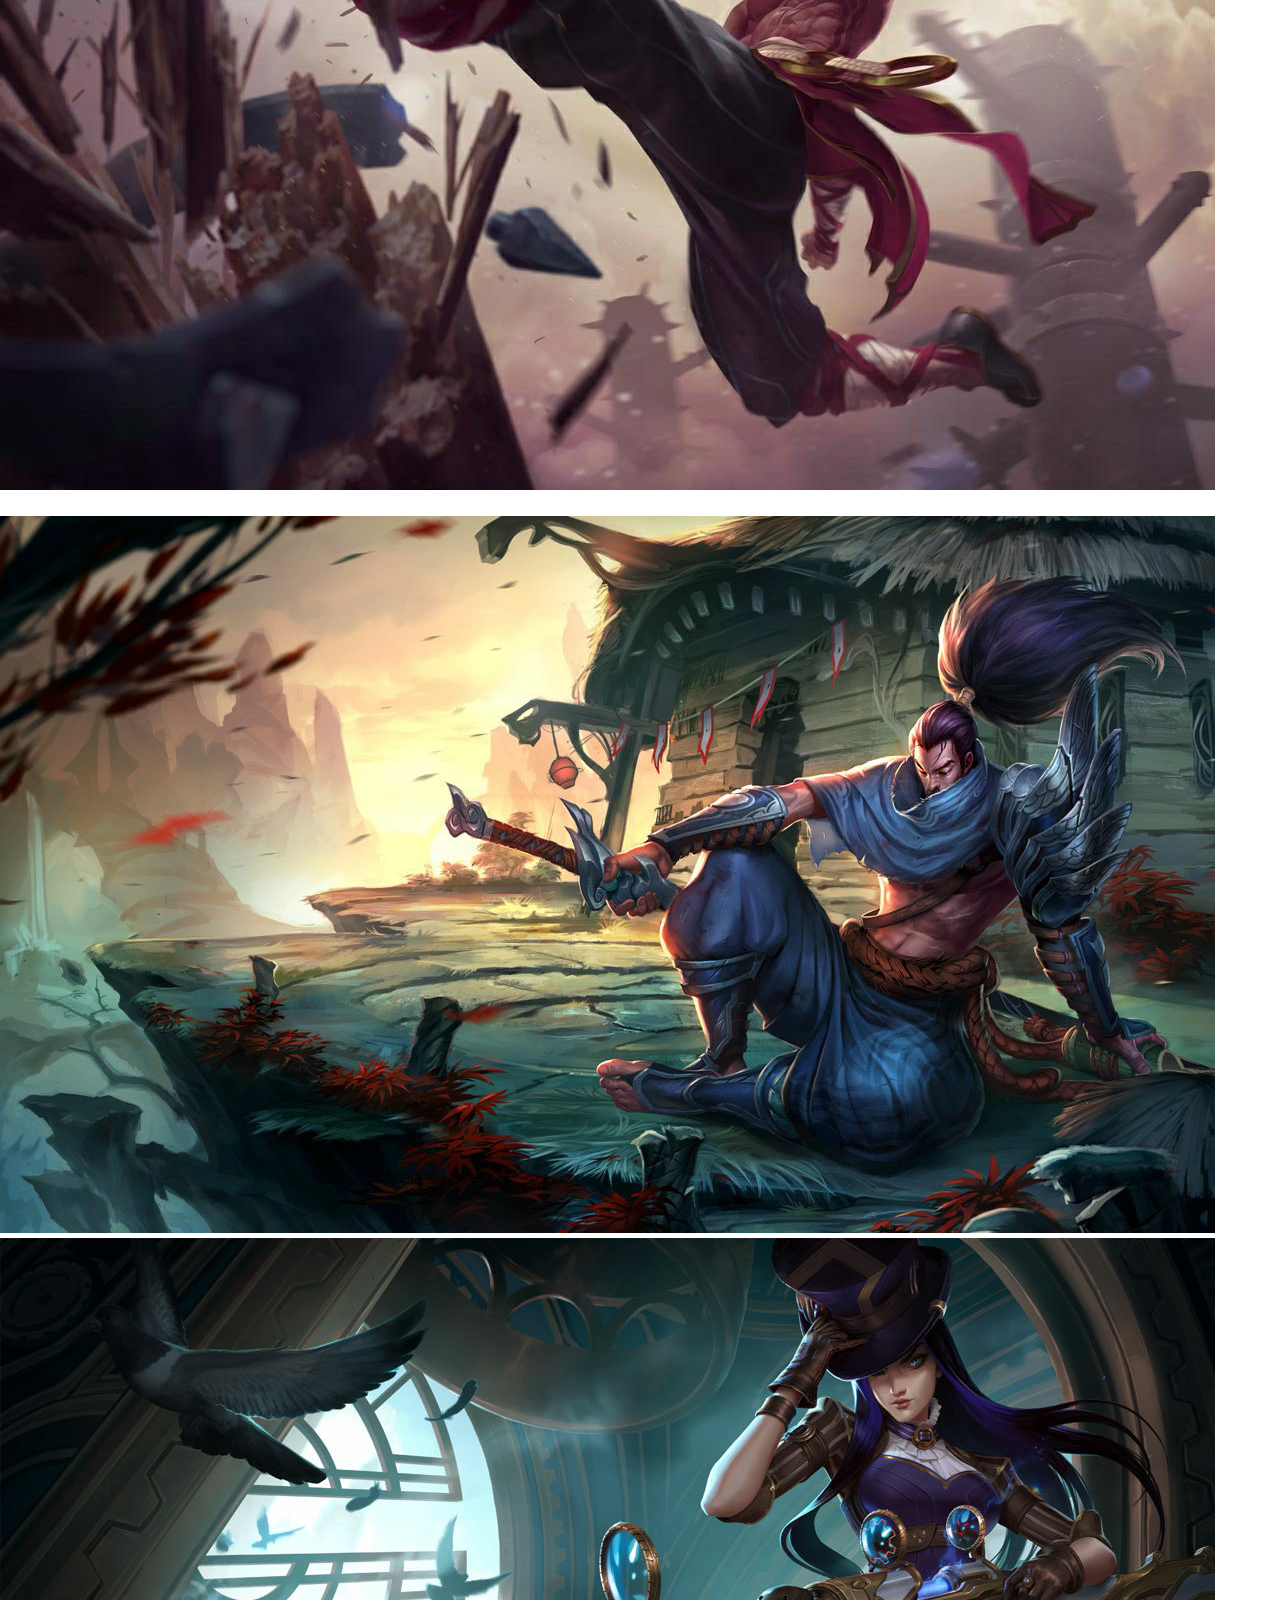
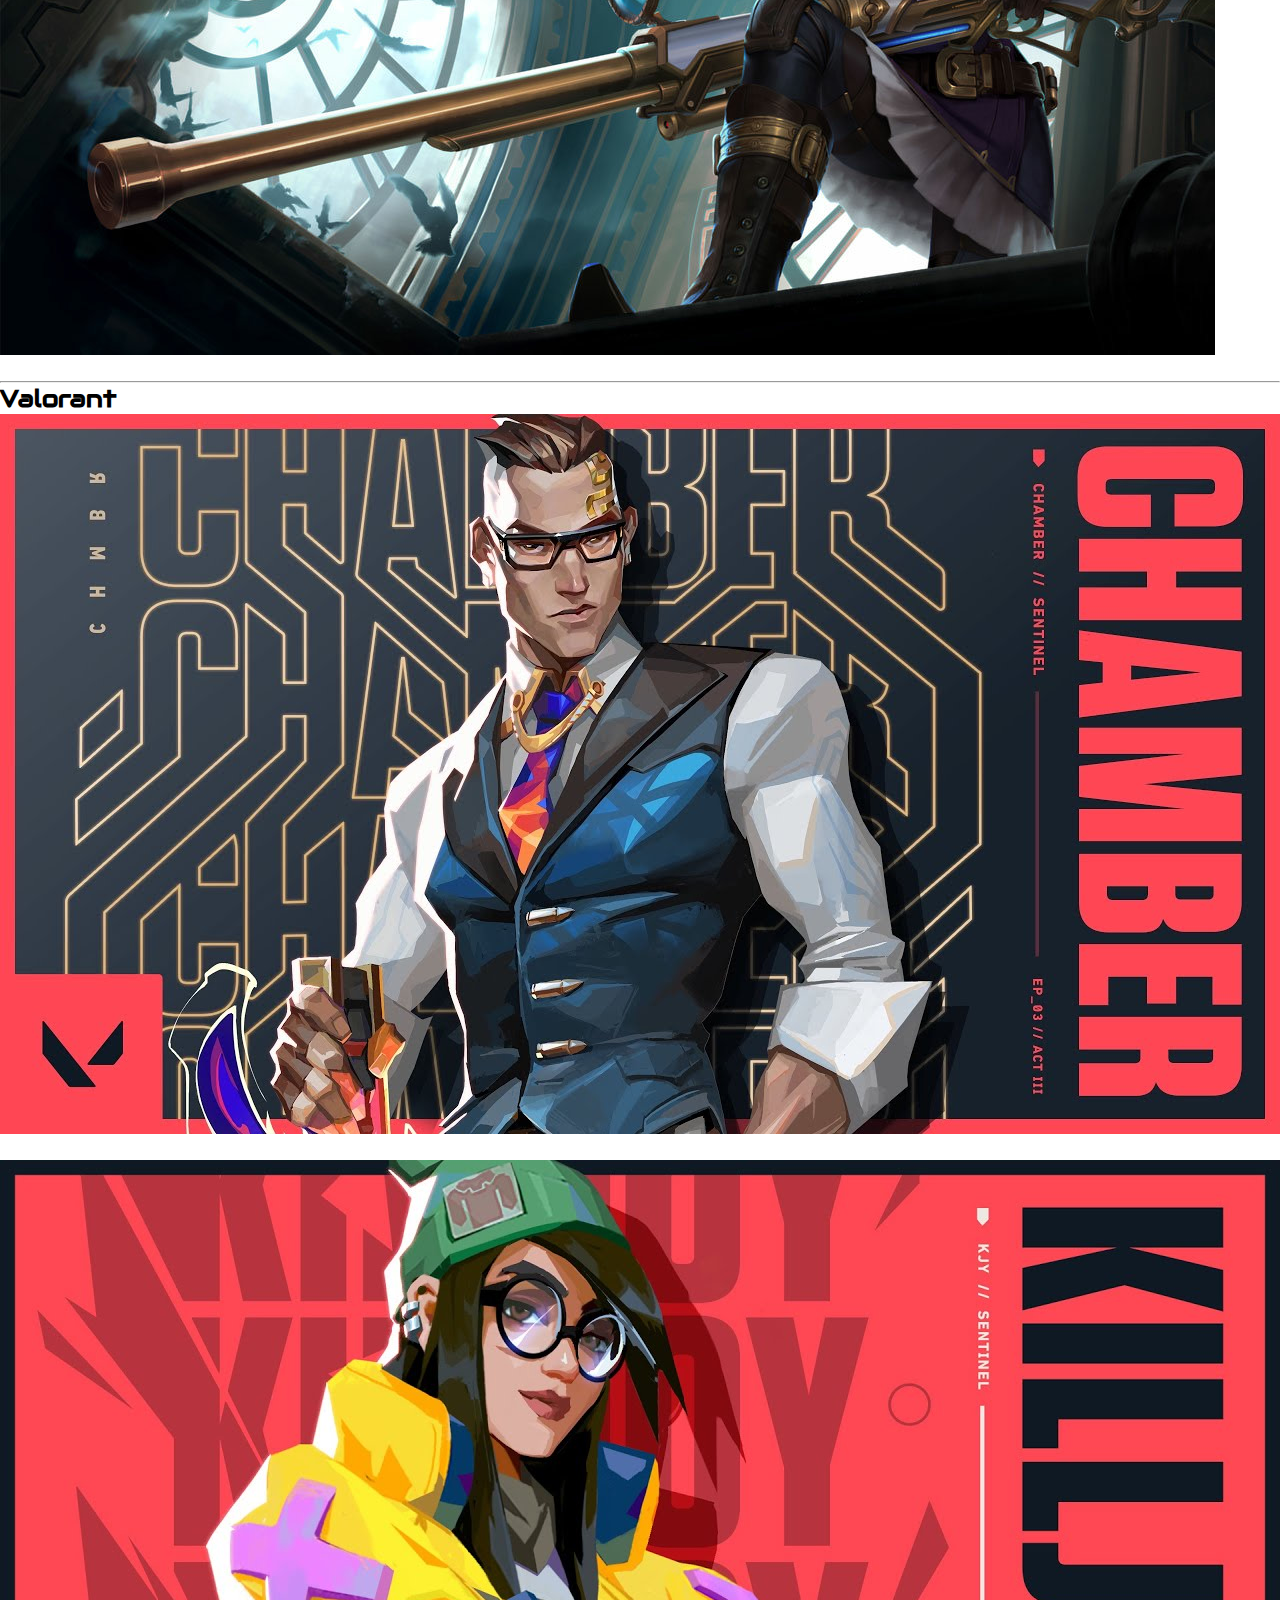
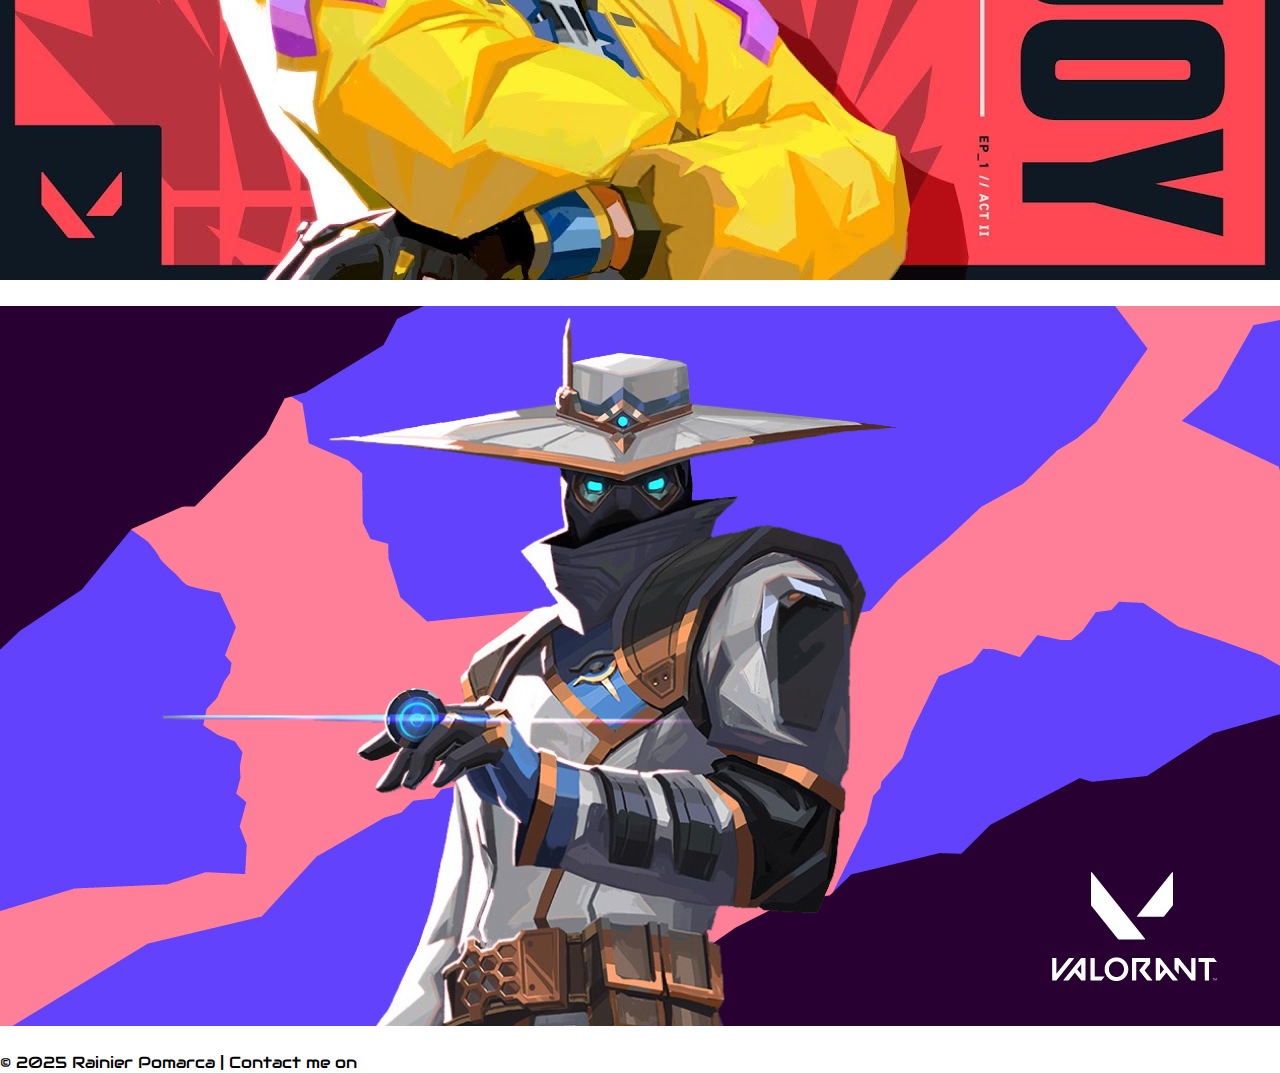
<file: landpage.html>
<!DOCTYPE html>

<html lang="en">
<head>
  <meta http-equiv="CONTENT-TYPE" content="text/html; charset=UTF-8">
    <meta name="viewport" content="width=device-width, initial scale=1.0" />
	<title>Home</title>
	<link rel="stylesheet" href="https://fonts.googleapis.com/css?family=Audiowide">
	<link rel="stylesheet" href="https://cdnjs.cloudflare.com/ajax/libs/font-awesome/6.5.0/css/all.min.css">
	<link rel="stylesheet" href="style.css" />


</head>
<body background="page2bg.jpg">

		<nav>
			<h1 class="page2h1">
				<image class="logo2" src="riotlogo.jpg">
				 Rainier's Riot Games Career
			</h1>
		
			
			<ul>
				<li> <a href="landpage.html">Home</a> </li>
				<li> <a href="about.html">About</a> </li>
				<li> <a href="index.html">Log out</a> </li>
			</ul>
		</nav>

		<section class="div_banner ">
			<h1>Welcome to Rainier's Account</h1>
			<p>Rainier plays two of the Riot games: League of Legends and Valorant</p>
			<p>These are Rainier's top 3 picks in each game</p>
			<p>Click the name of the Champion or Agent for their lore</p>
		</section>

	
	<h2 class="loltitle">League of Legends</h2>	
	<div class="lolbox">
		<div class="lolbox1">
		 <img src="leesin.jpg">
		 <a href="leesin.html">Lee Sin</a>
		</div>
		<div class="lolbox2">
		 <img src="yasuo.jpg">
		 <a href="yasuo.html">Yasuo</a>
		</div>
		<div class="lolbox3">
		 <img src="caitlyn.jpg">
		 <a href="caitlyn.html">Caitlyn</a>
		</div>
	</div>
	
	<hr class="line2">

	<h2 class="valotitle">Valorant</h2>
	<div class="valobox">
		<div class="valobox1">
		 <img src="chamber.jpg">
		 <a href="chamber.html">Chamber</a>
		</div>
		<div class="valobox2">
		 <img src="killjoy.jpg">
		 <a href="killjoy.html">Killjoy</a>
		</div>
		<div class="valobox3">
		 <img src="cypher.jpg">
		 <a href="cypher.html">Cypher</a>
		</div>
	</div>


	<footer>
	<div class="footer">
		<p>© 2025 Rainier Pomarca | Contact me on 
		<a href="https://www.facebook.com/tootielocco27" target="_blank" title="my fb account">Facebook</a>
		</p>
	</div>	

	</footer>

</body>
</html>
</file>
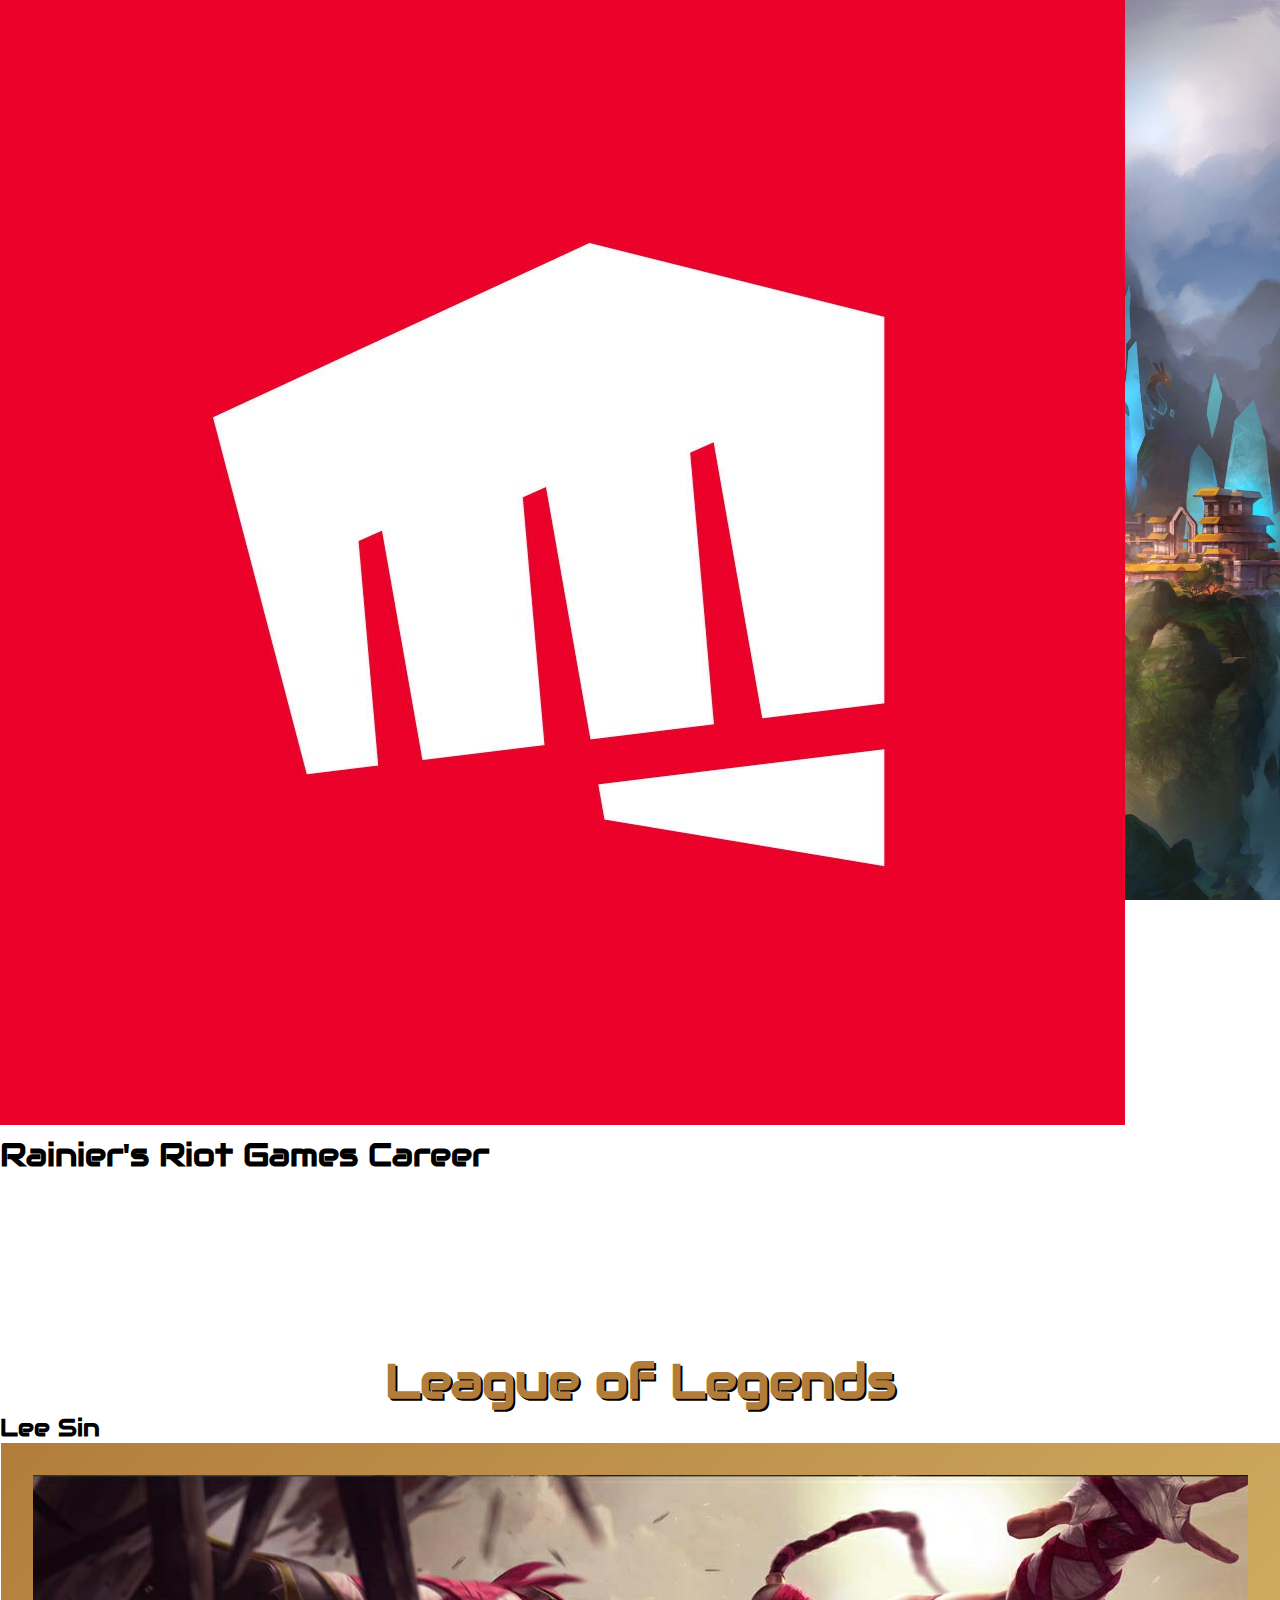
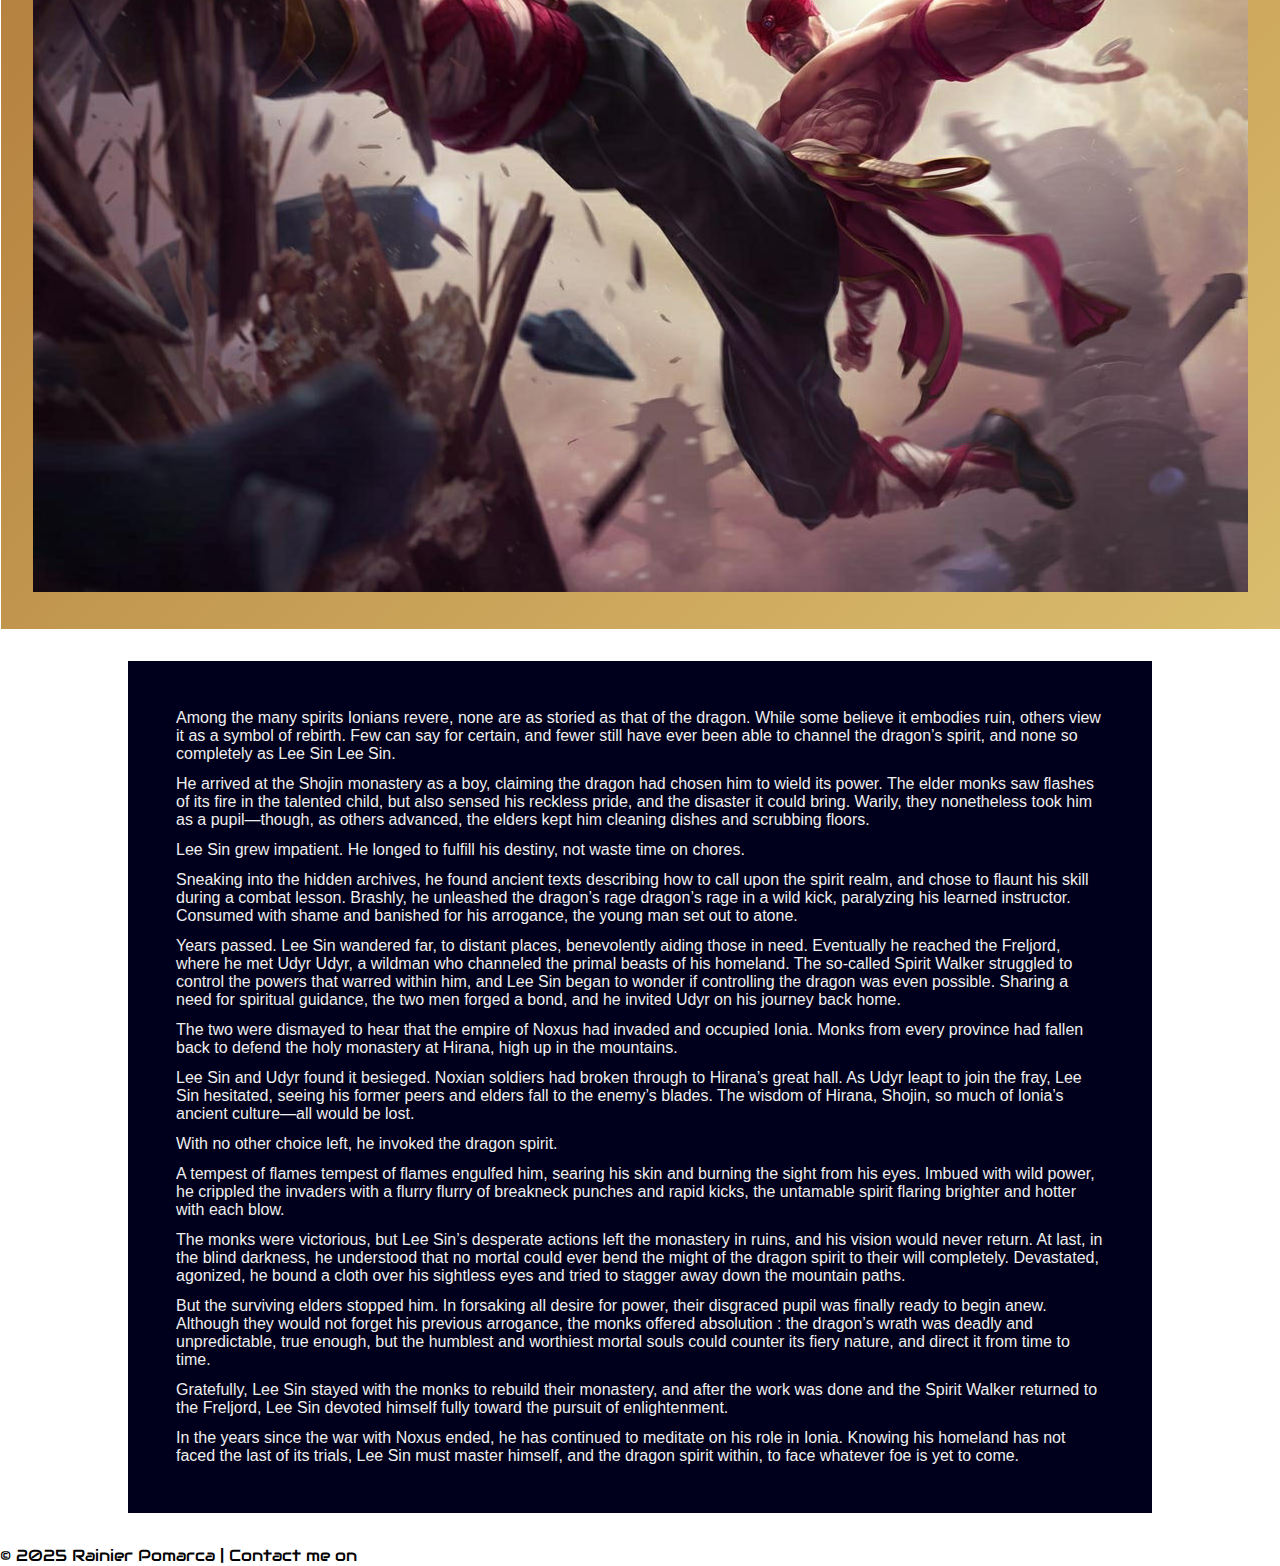
<file: leesin.html>
<!DOCTYPE html>

<html lang="en">
<head>
  <meta http-equiv="CONTENT-TYPE" content="text/html; charset=UTF-8">
    <meta name="viewport" content="width=device-width, initial scale=1.0" />
	<title>Lee Sin</title>
	<link rel="stylesheet" href="https://fonts.googleapis.com/css?family=Audiowide">
	<link rel="stylesheet" href="https://cdnjs.cloudflare.com/ajax/libs/font-awesome/6.5.0/css/all.min.css">
	<link rel="stylesheet" href="style.css" />

<style>

.leesinbox {
	padding: 2rem;
	background: linear-gradient(135deg, #b27d3b 0%, #dabd6e 100%);	
}

.leesincontainer {
	display: flex;
	justify-content: center;
}

.leesincontainer .leesinbox img {
	width: 100%;
}

.leesinlol {
	text-align: center;
	color: #b27d3b;
	font-size: 3rem;
	text-shadow: 2px 2px black;
	margin-top: 7rem;
}

.leesinlore {
	background: #00001c;
	margin-left: 8rem;
	margin-right: 8rem;
	margin-top: 2rem;
	margin-bottom: 2rem;
	color: #efefef;
	padding: 3rem;
	font-family: Tahoma, sans-serif;
}

@media (max-width: 768px) {

	.leesinlore {
	margin-left: 4rem;
	margin-right: 4rem;
}

	.leesinlol {
	margin-top: 11rem;
}

}
@media (max-width: 600px) {
	.leesinlore {
	margin-left: 2rem;
	margin-right: 2rem;

}


</style>

</head>
<body background="leesinbg.jpg">

		<nav>
			<h1 class="page2h1">
				<image class="logo2" src="riotlogo.jpg">
				 Rainier's Riot Games Career
			</h1>
		
			
			<ul>
				<li> <a href="landpage.html">Home</a> </li>
				<li> <a href="about.html">About</a> </li>
				<li> <a href="index.html">Log out</a> </li>
			</ul>
		</nav>

		
		<h2 class="leesinlol">League of Legends</h2>
		<h2 class="loltitle">Lee Sin</h2>

		<div class="leesincontainer">
		  <div class="leesinbox">
		 	<img src="leesin.jpg">
		  </div>
		 </div>
		
		<div class="leesinlore">
			<p>
				Among the many spirits  Ionians revere, none are as storied as that of the dragon. While some believe it embodies ruin, others view it as a symbol of rebirth. Few can say for certain, and fewer still have ever been able to channel the dragon’s spirit, and none so completely as Lee Sin Lee Sin.
	
		<hr color="#00001c">
		<hr color="#00001c">
		<hr color="#00001c">
		<hr color="#00001c">
		<hr color="#00001c">
		<hr color="#00001c">

He arrived at the Shojin monastery as a boy, claiming the dragon had chosen him to wield its power. The elder monks saw flashes of its fire in the talented child, but also sensed his reckless pride, and the disaster it could bring. Warily, they nonetheless took him as a pupil—though, as others advanced, the elders kept him cleaning dishes and scrubbing floors.

		<hr color="#00001c">
		<hr color="#00001c">
		<hr color="#00001c">
		<hr color="#00001c">
		<hr color="#00001c">
		<hr color="#00001c">

Lee Sin grew impatient. He longed to fulfill his destiny, not waste time on chores.

		<hr color="#00001c">
		<hr color="#00001c">
		<hr color="#00001c">
		<hr color="#00001c">
		<hr color="#00001c">
		<hr color="#00001c">


Sneaking into the hidden archives, he found ancient texts describing how to call upon the spirit realm, and chose to flaunt his skill during a combat lesson. Brashly, he unleashed the dragon’s rage dragon’s rage in a wild kick, paralyzing his learned instructor. Consumed with shame and banished for his arrogance, the young man set out to atone.

		<hr color="#00001c">
		<hr color="#00001c">
		<hr color="#00001c">
		<hr color="#00001c">
		<hr color="#00001c">
		<hr color="#00001c">

Years passed. Lee Sin wandered far, to distant places, benevolently aiding those in need. Eventually he reached the  Freljord, where he met Udyr Udyr, a wildman who channeled the primal beasts of his homeland. The so-called Spirit Walker struggled to control the powers that warred within him, and Lee Sin began to wonder if controlling the dragon was even possible. Sharing a need for spiritual guidance, the two men forged a bond, and he invited Udyr on his journey back home.

		<hr color="#00001c">
		<hr color="#00001c">
		<hr color="#00001c">
		<hr color="#00001c">
		<hr color="#00001c">
		<hr color="#00001c">		

The two were dismayed to hear that the empire of  Noxus had invaded and occupied Ionia. Monks from every province had fallen back to defend the holy monastery at Hirana, high up in the mountains.

		<hr color="#00001c">
		<hr color="#00001c">
		<hr color="#00001c">
		<hr color="#00001c">
		<hr color="#00001c">
		<hr color="#00001c">
		

Lee Sin and Udyr found it besieged. Noxian soldiers had broken through to Hirana’s great hall. As Udyr leapt to join the fray, Lee Sin hesitated, seeing his former peers and elders fall to the enemy’s blades. The wisdom of Hirana, Shojin, so much of Ionia’s ancient culture—all would be lost.

		<hr color="#00001c">
		<hr color="#00001c">
		<hr color="#00001c">
		<hr color="#00001c">
		<hr color="#00001c">
		<hr color="#00001c">


With no other choice left, he invoked the dragon spirit.

		<hr color="#00001c">
		<hr color="#00001c">
		<hr color="#00001c">
		<hr color="#00001c">
		<hr color="#00001c">
		<hr color="#00001c">


A tempest of flames tempest of flames engulfed him, searing his skin and burning the sight from his eyes. Imbued with wild power, he crippled the invaders with a flurry flurry of breakneck punches and rapid kicks, the untamable spirit flaring brighter and hotter with each blow.

		<hr color="#00001c">
		<hr color="#00001c">
		<hr color="#00001c">
		<hr color="#00001c">
		<hr color="#00001c">
		<hr color="#00001c">


The monks were victorious, but Lee Sin’s desperate actions left the monastery in ruins, and his vision would never return. At last, in the blind darkness, he understood that no mortal could ever bend the might of the dragon spirit to their will completely. Devastated, agonized, he bound a cloth over his sightless eyes and tried to stagger away down the mountain paths.

		<hr color="#00001c">
		<hr color="#00001c">
		<hr color="#00001c">
		<hr color="#00001c">
		<hr color="#00001c">
		<hr color="#00001c">


But the surviving elders stopped him. In forsaking all desire for power, their disgraced pupil was finally ready to begin anew. Although they would not forget his previous arrogance, the monks offered absolution	: the dragon’s wrath was deadly and unpredictable, true enough, but the humblest and worthiest mortal souls could counter its fiery nature, and direct it from time to time.

		<hr color="#00001c">
		<hr color="#00001c">
		<hr color="#00001c">
		<hr color="#00001c">
		<hr color="#00001c">
		<hr color="#00001c">


Gratefully, Lee Sin stayed with the monks to rebuild their monastery, and after the work was done and the Spirit Walker returned to the Freljord, Lee Sin devoted himself fully toward the pursuit of enlightenment.

		<hr color="#00001c">
		<hr color="#00001c">
		<hr color="#00001c">
		<hr color="#00001c">
		<hr color="#00001c">
		<hr color="#00001c">


In the years since the war with Noxus ended, he has continued to meditate on his role in Ionia. Knowing his homeland has not faced the last of its trials, Lee Sin must master himself, and the dragon spirit within, to face whatever foe is yet to come.
			</p>	
		</div>



<footer>
	<div class="footer">
		<p>© 2025 Rainier Pomarca | Contact me on 
		<a href="https://www.facebook.com/tootielocco27" target="_blank" title="my fb account">Facebook</a>
		</p>
	</div>	

	</footer>

</body>
</html>
</file>
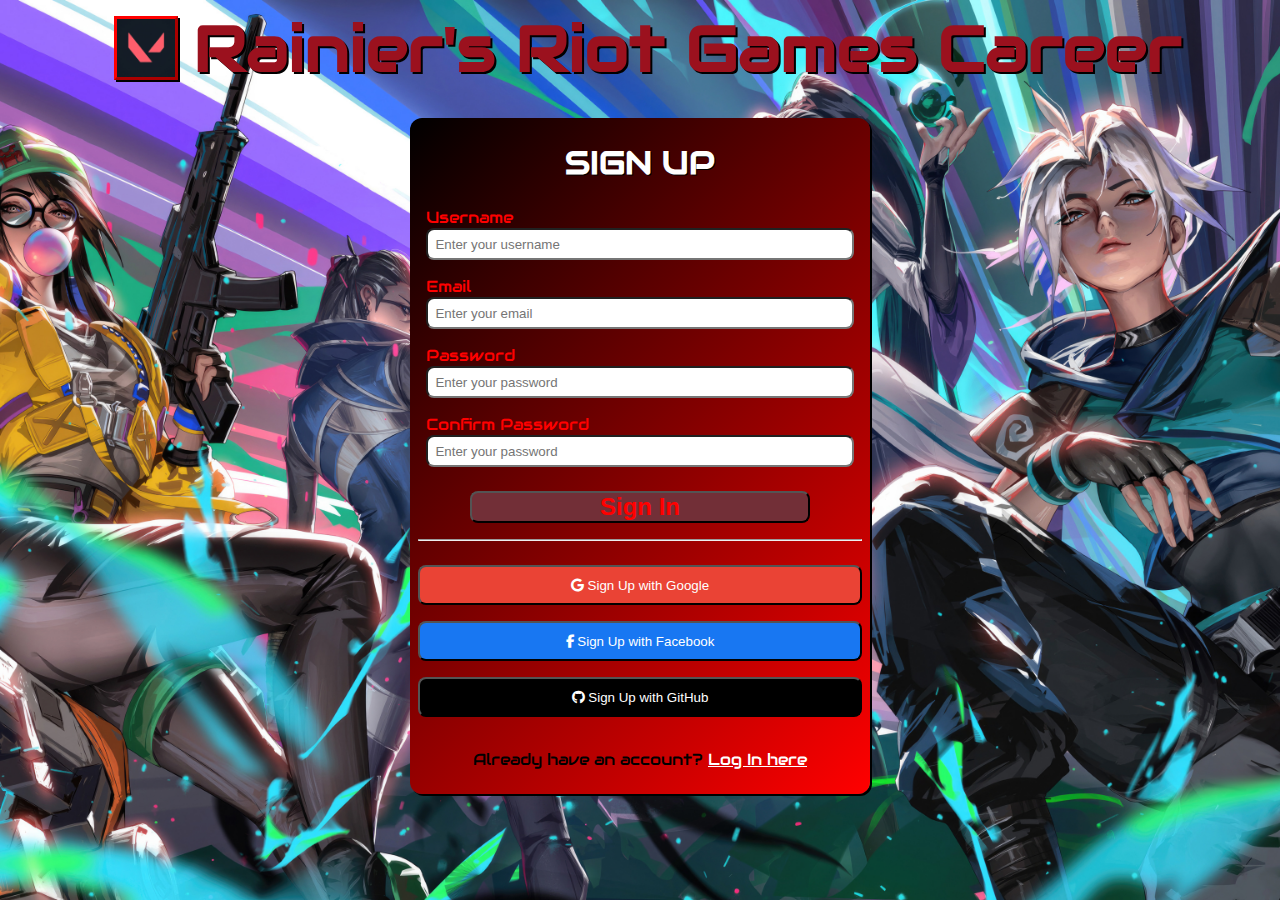
<file: signup.html>
<!DOCTYPE html>

<html lang="en">
<head>
  <meta http-equiv="CONTENT-TYPE" content="text/html; charset=UTF-8">
    <meta name="viewport" content="width=device-width, initial scale=1.0" />
	<title>Log in page</title>
	<link rel="stylesheet" href="https://fonts.googleapis.com/css?family=Audiowide">
	<link rel="stylesheet" href="https://cdnjs.cloudflare.com/ajax/libs/font-awesome/6.5.0/css/all.min.css">
	<link rel="stylesheet" href="style.css" />

</head>
<body background="page1bg.jpg">

	<h1 class="page1h1">
	 <image class="logo1" src="valologo.jpg">
	 Rainier's Riot Games Career
	</h1>

	<div class="loginbody">
	<div class="loginbox">

	
		<div class="loginlayer1">
			<h1 class="login">SIGN UP</h1>
			
		</div>
		
		<div class="loginuser">
			<label class="userlabel">Username</label>
			<input type="textbox" class="userbox" placeholder="  Enter your username" required>
			
		</div>

		<div class="loginuser">
			<label class="userlabel">Email</label>
			<input type="email" class="userbox" placeholder="  Enter your email" required>
			
		</div>

		<div class="loginpass">
			<label class="passlabel">Password</label>
			<input type="password" class="passbox" placeholder="  Enter your password" required>
			
		</div>

		<div class="loginpass">
			<label class="passlabel">Confirm Password</label>
			<input type="password" class="passbox" placeholder="  Enter your password" required>
			
		</div>
		
		<div class="loginbtn">
			<button type="submit" class="btnsubmit" ><a class="logintext" href="index.html" style="color: red;">Sign In</a>				</button>
		</div>		
		</form>
		<hr class="line">
		
		<div class="buttons">
			<button class="btngoogle"><i class="fab fa-google"></i> Sign Up with Google</button>
			<button class="btnfb"><i class="fab fa-facebook-f"></i> Sign Up with Facebook</button>		
			<button class="btngit"><i class="fab fa-github"></i> Sign Up with GitHub</button>
		</div>

		<div class="signup">
        		<p>Already have an account? <a href="index.html">Log In here</a></p>
      		</div>
   




	</div>
	</div>


</body>
</html>
</file>
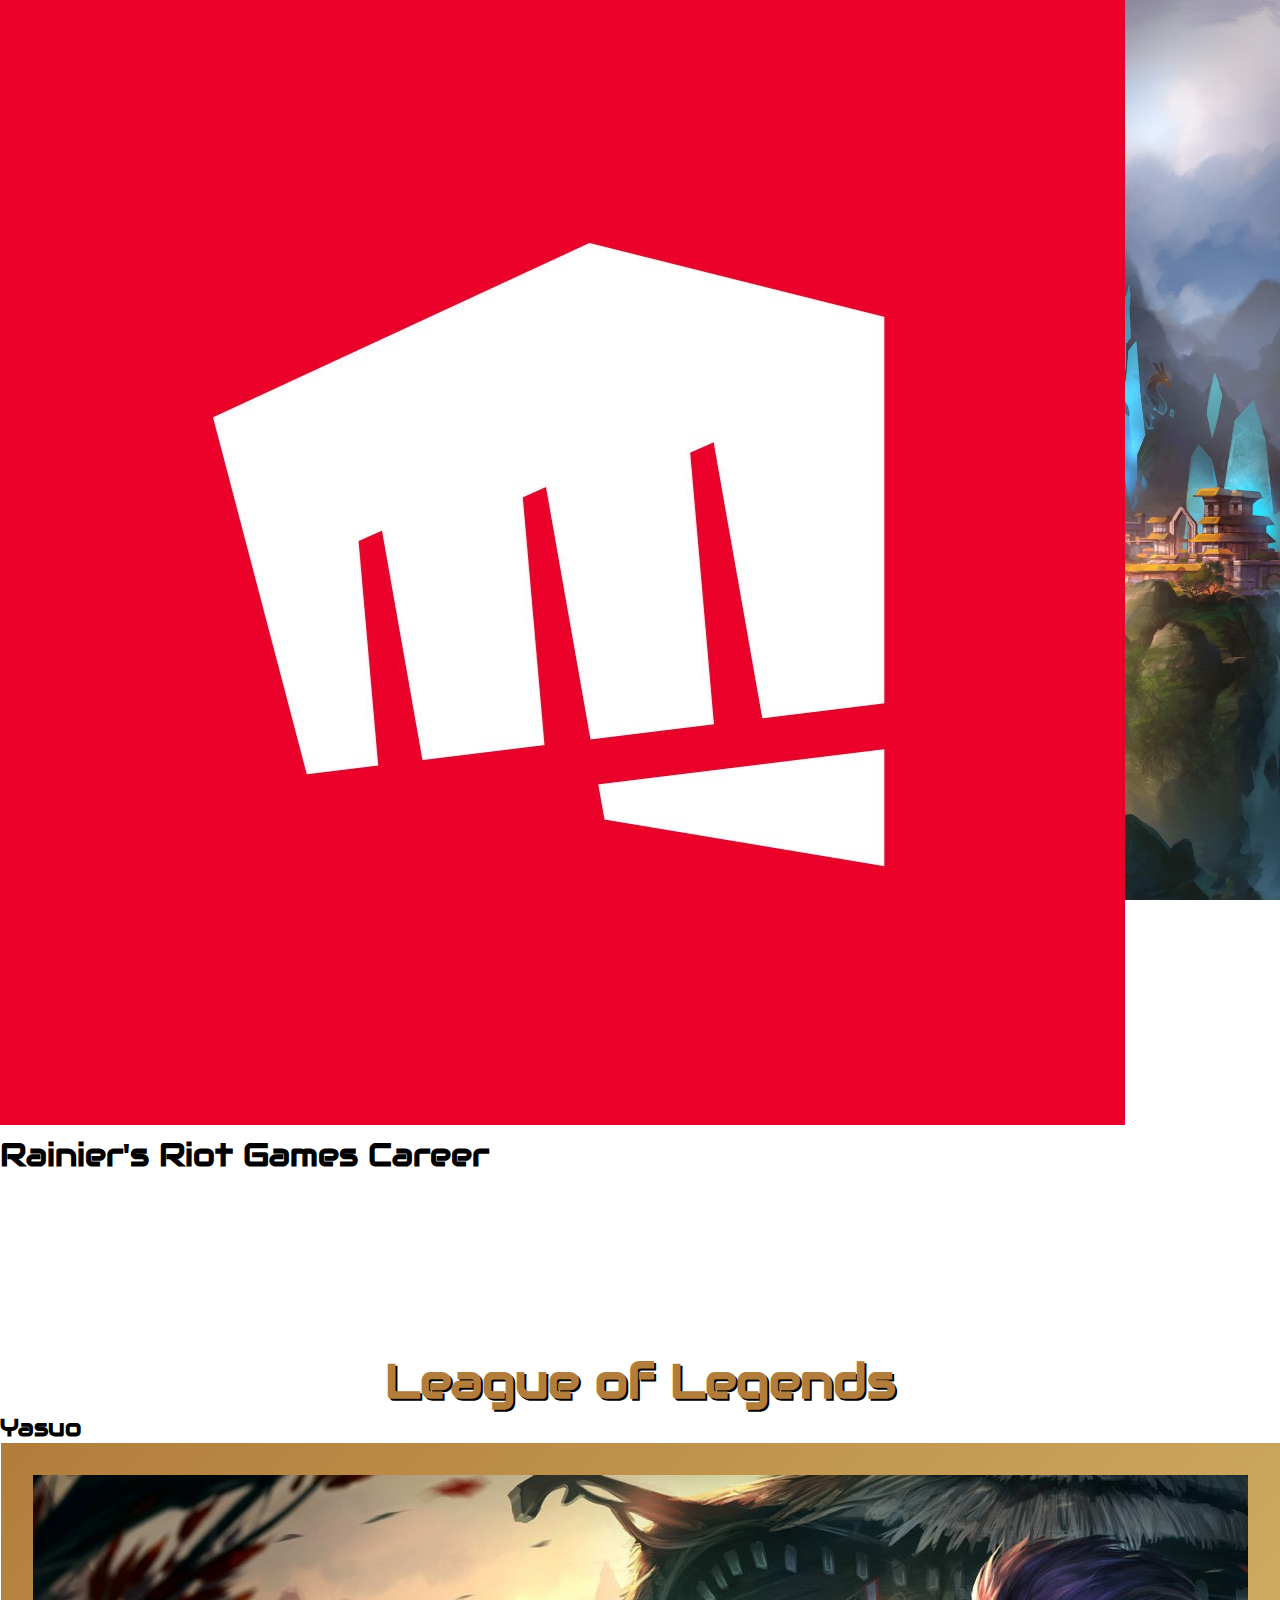
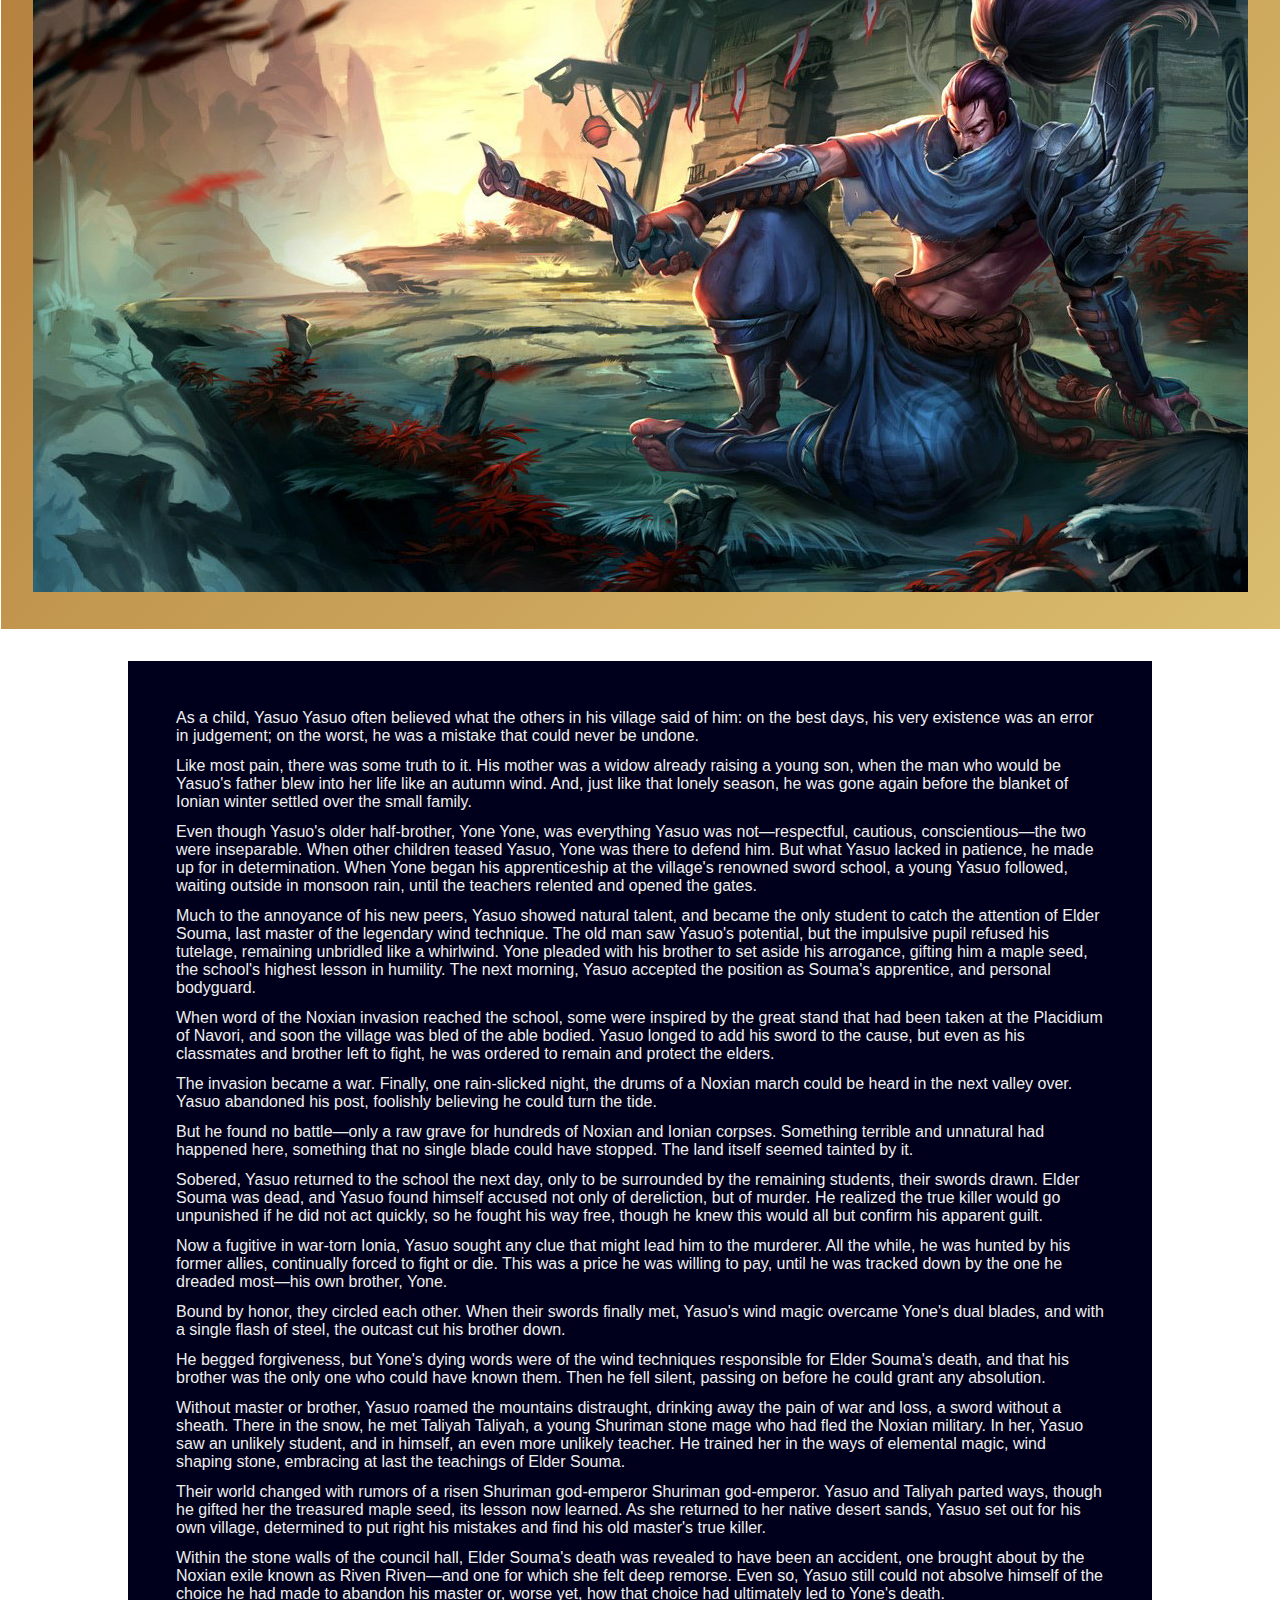
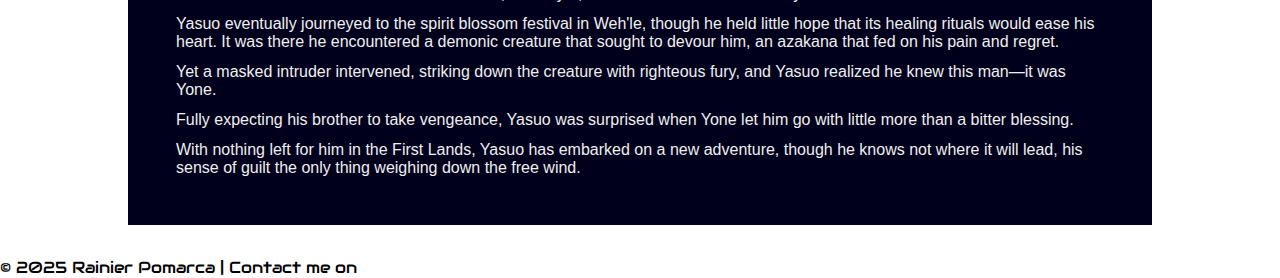
<file: yasuo.html>
<!DOCTYPE html>

<html lang="en">
<head>
  <meta http-equiv="CONTENT-TYPE" content="text/html; charset=UTF-8">
    <meta name="viewport" content="width=device-width, initial scale=1.0" />
	<title>Yasuo</title>
	<link rel="stylesheet" href="https://fonts.googleapis.com/css?family=Audiowide">
	<link rel="stylesheet" href="https://cdnjs.cloudflare.com/ajax/libs/font-awesome/6.5.0/css/all.min.css">
	<link rel="stylesheet" href="style.css" />

<style>

.leesinbox {
	padding: 2rem;
	background: linear-gradient(135deg, #b27d3b 0%, #dabd6e 100%);	
}

.leesincontainer {
	display: flex;
	justify-content: center;
}

.leesincontainer .leesinbox img {
	width: 100%;
}

.leesinlol {
	text-align: center;
	color: #b27d3b;
	font-size: 3rem;
	text-shadow: 2px 2px black;
	margin-top: 7rem;
}

.leesinlore {
	background: #00001c;
	margin-left: 8rem;
	margin-right: 8rem;
	margin-top: 2rem;
	margin-bottom: 2rem;
	color: #efefef;
	padding: 3rem;
	font-family: Tahoma, sans-serif;
}

@media (max-width: 768px) {

	.leesinlore {
	margin-left: 4rem;
	margin-right: 4rem;
}

	.leesinlol {
	margin-top: 11rem;
}


}
@media (max-width: 600px) {
	.leesinlore {
	margin-left: 2rem;
	margin-right: 2rem;

}


</style>

</head>
<body background="leesinbg.jpg">

		<nav>
			<h1 class="page2h1">
				<image class="logo2" src="riotlogo.jpg">
				 Rainier's Riot Games Career
			</h1>
		
			
			<ul>
				<li> <a href="landpage.html">Home</a> </li>
				<li> <a href="about.html">About</a> </li>
				<li> <a href="index.html">Log out</a> </li>
			</ul>
		</nav>

		
		<h2 class="leesinlol">League of Legends</h2>
		<h2 class="loltitle">Yasuo</h2>

		<div class="leesincontainer">
		  <div class="leesinbox">
		 	<img src="yasuo.jpg">
		  </div>
		 </div>
		
		<div class="leesinlore">
			<p>
			As a child, Yasuo Yasuo often believed what the others in his village said of him: on the best days, his very existence was an error in judgement; on the worst, he was a mistake that could never be undone.
<hr color="#00001c">
		<hr color="#00001c">
		<hr color="#00001c">
		<hr color="#00001c">
		<hr color="#00001c">
		<hr color="#00001c">

Like most pain, there was some truth to it. His mother was a widow already raising a young son, when the man who would be Yasuo's father blew into her life like an autumn wind. And, just like that lonely season, he was gone again before the blanket of Ionian winter settled over the small family.
<hr color="#00001c">
		<hr color="#00001c">
		<hr color="#00001c">
		<hr color="#00001c">
		<hr color="#00001c">
		<hr color="#00001c">

Even though Yasuo's older half-brother, Yone Yone, was everything Yasuo was not—respectful, cautious, conscientious—the two were inseparable. When other children teased Yasuo, Yone was there to defend him. But what Yasuo lacked in patience, he made up for in determination. When Yone began his apprenticeship at the village's renowned sword school, a young Yasuo followed, waiting outside in monsoon rain, until the teachers relented and opened the gates.
<hr color="#00001c">
		<hr color="#00001c">
		<hr color="#00001c">
		<hr color="#00001c">
		<hr color="#00001c">
		<hr color="#00001c">

Much to the annoyance of his new peers, Yasuo showed natural talent, and became the only student to catch the attention of Elder Souma, last master of the legendary wind technique. The old man saw Yasuo's potential, but the impulsive pupil refused his tutelage, remaining unbridled like a whirlwind. Yone pleaded with his brother to set aside his arrogance, gifting him a maple seed, the school's highest lesson in humility. The next morning, Yasuo accepted the position as Souma's apprentice, and personal bodyguard.
<hr color="#00001c">
		<hr color="#00001c">
		<hr color="#00001c">
		<hr color="#00001c">
		<hr color="#00001c">
		<hr color="#00001c">

When word of the  Noxian invasion reached the school, some were inspired by the great stand that had been taken at the Placidium of Navori, and soon the village was bled of the able bodied. Yasuo longed to add his sword to the cause, but even as his classmates and brother left to fight, he was ordered to remain and protect the elders.
<hr color="#00001c">
		<hr color="#00001c">
		<hr color="#00001c">
		<hr color="#00001c">
		<hr color="#00001c">
		<hr color="#00001c">

The invasion became a war. Finally, one rain-slicked night, the drums of a Noxian march could be heard in the next valley over. Yasuo abandoned his post, foolishly believing he could turn the tide.
<hr color="#00001c">
		<hr color="#00001c">
		<hr color="#00001c">
		<hr color="#00001c">
		<hr color="#00001c">
		<hr color="#00001c">

But he found no battle—only a raw grave for hundreds of Noxian and Ionian corpses. Something terrible and unnatural had happened here, something that no single blade could have stopped. The land itself seemed tainted by it.
<hr color="#00001c">
		<hr color="#00001c">
		<hr color="#00001c">
		<hr color="#00001c">
		<hr color="#00001c">
		<hr color="#00001c">

Sobered, Yasuo returned to the school the next day, only to be surrounded by the remaining students, their swords drawn. Elder Souma was dead, and Yasuo found himself accused not only of dereliction, but of murder. He realized the true killer would go unpunished if he did not act quickly, so he fought his way free, though he knew this would all but confirm his apparent guilt.
<hr color="#00001c">
		<hr color="#00001c">
		<hr color="#00001c">
		<hr color="#00001c">
		<hr color="#00001c">
		<hr color="#00001c">

Now a fugitive in war-torn Ionia, Yasuo sought any clue that might lead him to the murderer. All the while, he was hunted by his former allies, continually forced to fight or die. This was a price he was willing to pay, until he was tracked down by the one he dreaded most—his own brother, Yone.
<hr color="#00001c">
		<hr color="#00001c">
		<hr color="#00001c">
		<hr color="#00001c">
		<hr color="#00001c">
		<hr color="#00001c">

Bound by honor, they circled each other. When their swords finally met, Yasuo's wind magic overcame Yone's dual blades, and with a single flash of steel, the outcast cut his brother down.
<hr color="#00001c">
		<hr color="#00001c">
		<hr color="#00001c">
		<hr color="#00001c">
		<hr color="#00001c">
		<hr color="#00001c">

He begged forgiveness, but Yone's dying words were of the wind techniques responsible for Elder Souma's death, and that his brother was the only one who could have known them. Then he fell silent, passing on before he could grant any absolution.
<hr color="#00001c">
		<hr color="#00001c">
		<hr color="#00001c">
		<hr color="#00001c">
		<hr color="#00001c">
		<hr color="#00001c">

Without master or brother, Yasuo roamed the mountains distraught, drinking away the pain of war and loss, a sword without a sheath. There in the snow, he met Taliyah Taliyah, a young  Shuriman stone mage who had fled the Noxian military. In her, Yasuo saw an unlikely student, and in himself, an even more unlikely teacher. He trained her in the ways of elemental magic, wind shaping stone, embracing at last the teachings of Elder Souma.
<hr color="#00001c">
		<hr color="#00001c">
		<hr color="#00001c">
		<hr color="#00001c">
		<hr color="#00001c">
		<hr color="#00001c">

Their world changed with rumors of a risen Shuriman god-emperor Shuriman god-emperor. Yasuo and Taliyah parted ways, though he gifted her the treasured maple seed, its lesson now learned. As she returned to her native desert sands, Yasuo set out for his own village, determined to put right his mistakes and find his old master's true killer.
<hr color="#00001c">
		<hr color="#00001c">
		<hr color="#00001c">
		<hr color="#00001c">
		<hr color="#00001c">
		<hr color="#00001c">

Within the stone walls of the council hall, Elder Souma's death was revealed to have been an accident, one brought about by the Noxian exile known as Riven Riven—and one for which she felt deep remorse. Even so, Yasuo still could not absolve himself of the choice he had made to abandon his master or, worse yet, how that choice had ultimately led to Yone's death.
<hr color="#00001c">
		<hr color="#00001c">
		<hr color="#00001c">
		<hr color="#00001c">
		<hr color="#00001c">
		<hr color="#00001c">

Yasuo eventually journeyed to the spirit blossom festival in Weh'le, though he held little hope that its healing rituals would ease his heart. It was there he encountered a demonic creature that sought to devour him, an azakana that fed on his pain and regret.
<hr color="#00001c">
		<hr color="#00001c">
		<hr color="#00001c">
		<hr color="#00001c">
		<hr color="#00001c">
		<hr color="#00001c">

Yet a masked intruder intervened, striking down the creature with righteous fury, and Yasuo realized he knew this man—it was Yone.
<hr color="#00001c">
		<hr color="#00001c">
		<hr color="#00001c">
		<hr color="#00001c">
		<hr color="#00001c">
		<hr color="#00001c">

Fully expecting his brother to take vengeance, Yasuo was surprised when Yone let him go with little more than a bitter blessing.
<hr color="#00001c">
		<hr color="#00001c">
		<hr color="#00001c">
		<hr color="#00001c">
		<hr color="#00001c">
		<hr color="#00001c">

With nothing left for him in the First Lands, Yasuo has embarked on a new adventure, though he knows not where it will lead, his sense of guilt the only thing weighing down the free wind.
			</p>	
		</div>



<footer>
	<div class="footer">
		<p>© 2025 Rainier Pomarca | Contact me on 
		<a href="https://www.facebook.com/tootielocco27" target="_blank" title="my fb account">Facebook</a>
		</p>
	</div>	

	</footer>

</body>
</html>
</file>
<file: style.css>
* {
	margin: 0;
	padding: 0;
	box-sizing: border-box;

}

body {
	font-family: "Audiowide", sans-serif;
	background-repeat: no-repeat;
    	background-position: center;
 	background-attachment: fixed;
  	background-size: cover;
	height: 100vh;
	

}

.page1h1 {
	color: #9B111E;
	font-size: 4rem;
	text-shadow: 2px 2px black;
	text-align: center;
	justify-content: center;
	display: flex;
	align-items: center;	
}

.logo1 {
	box-shadow: 2px 2px black;
	width: 4rem;
	margin: 1rem;
	border-style: outset;
	border-color: red;
}

.loginbody {	
 	display: flex;
  	align-items: center;
  	justify-content: center;
  	min-height: 80vh;
  	padding: 1rem;
}

.loginbox {
	background: linear-gradient(135deg, black 0%, #FF0000 100%);
	width: 100%;
	max-width: 460px;
	border-radius: 0.75rem;
	box-shadow: 2px 2px black;
}

.loginbox:hover {
            box-shadow: 0 20px 25px -5px rgba(0, 0, 0, 0.1), 0 10px 10px -5px rgba(0, 0, 0, 0.04);
}

.loginlayer1 {
	text-align: center;
	margin: 1.5rem;
	color: white;
	text-shadow: 1px 1px black;
	
}

.loginuser {
	margin: 1rem;
	display: flex;
	flex-direction: column;
	color: red;
}

.loginpass {
	color: red;
	margin: 1rem;
	display: flex;
	flex-direction: column;
}

.userbox {
	border-style: inset;
	border-radius: .5rem;
	height: 2rem;
}

.passbox {
	border-style: inset;
	border-radius: .5rem;
	height: 2rem;
}

.rembme {
	color: white;
}

a{
	color: white;
	transition: color 0.2s;
}

a:hover {
	color: red;
}

.loginlayer2 {
	display: flex;
	justify-content: space-between;
	margin: 1rem;
}

.buttons {
	display: flex;
	flex-direction: column;
	margin-top: 1rem;
}

.loginbtn {
	text-align: center;
	
}

.btnsubmit {
	color: red;
	margin: .5rem;
	background: #722F37;
	border-radius: .5rem;
}

.logintext {
	font-size: 1.5rem;
	margin: 8rem;
	text-decoration: none;
	font-weight: 600;
}

.buttons .btngoogle {
	color: white;
	margin: .5rem;
	border-radius: .5rem;
	height: 2.5rem;
	background: #EA4335;
}

.buttons .btnfb {
	color: white;
	margin: .5rem;
	border-radius: .5rem;
	height: 2.5rem;
	background: #1877F2;
}

.buttons .btngit {
	color: white;
	margin: .5rem;
	border-radius: .5rem;
	height: 2.5rem;
	background: black;
}

.signup {
	text-align: center;
	margin: 1.5rem;

}

.line {
	margin: .5rem;
}







@media (max-width: 768px) {
	.logo1 {
	box-shadow: 2px 2px black;
	width: 8rem;
	margin: 1rem;
	border-style: outset;
	border-color: red;
}

}

@media (max-width: 500px) {
	.page1h1 {
	color: #9B111E;
	font-size: 2.7rem;
	text-shadow: 2px 2px black;
	text-align: center;
	justify-content: center;
	display: flex;
	align-items: center;	
}
	.logo1 {
	box-shadow: 2px 2px black;
	width: 5.5rem;
	margin: .5rem;
	border-style: outset;
	border-color: red;
}

}
</file>
